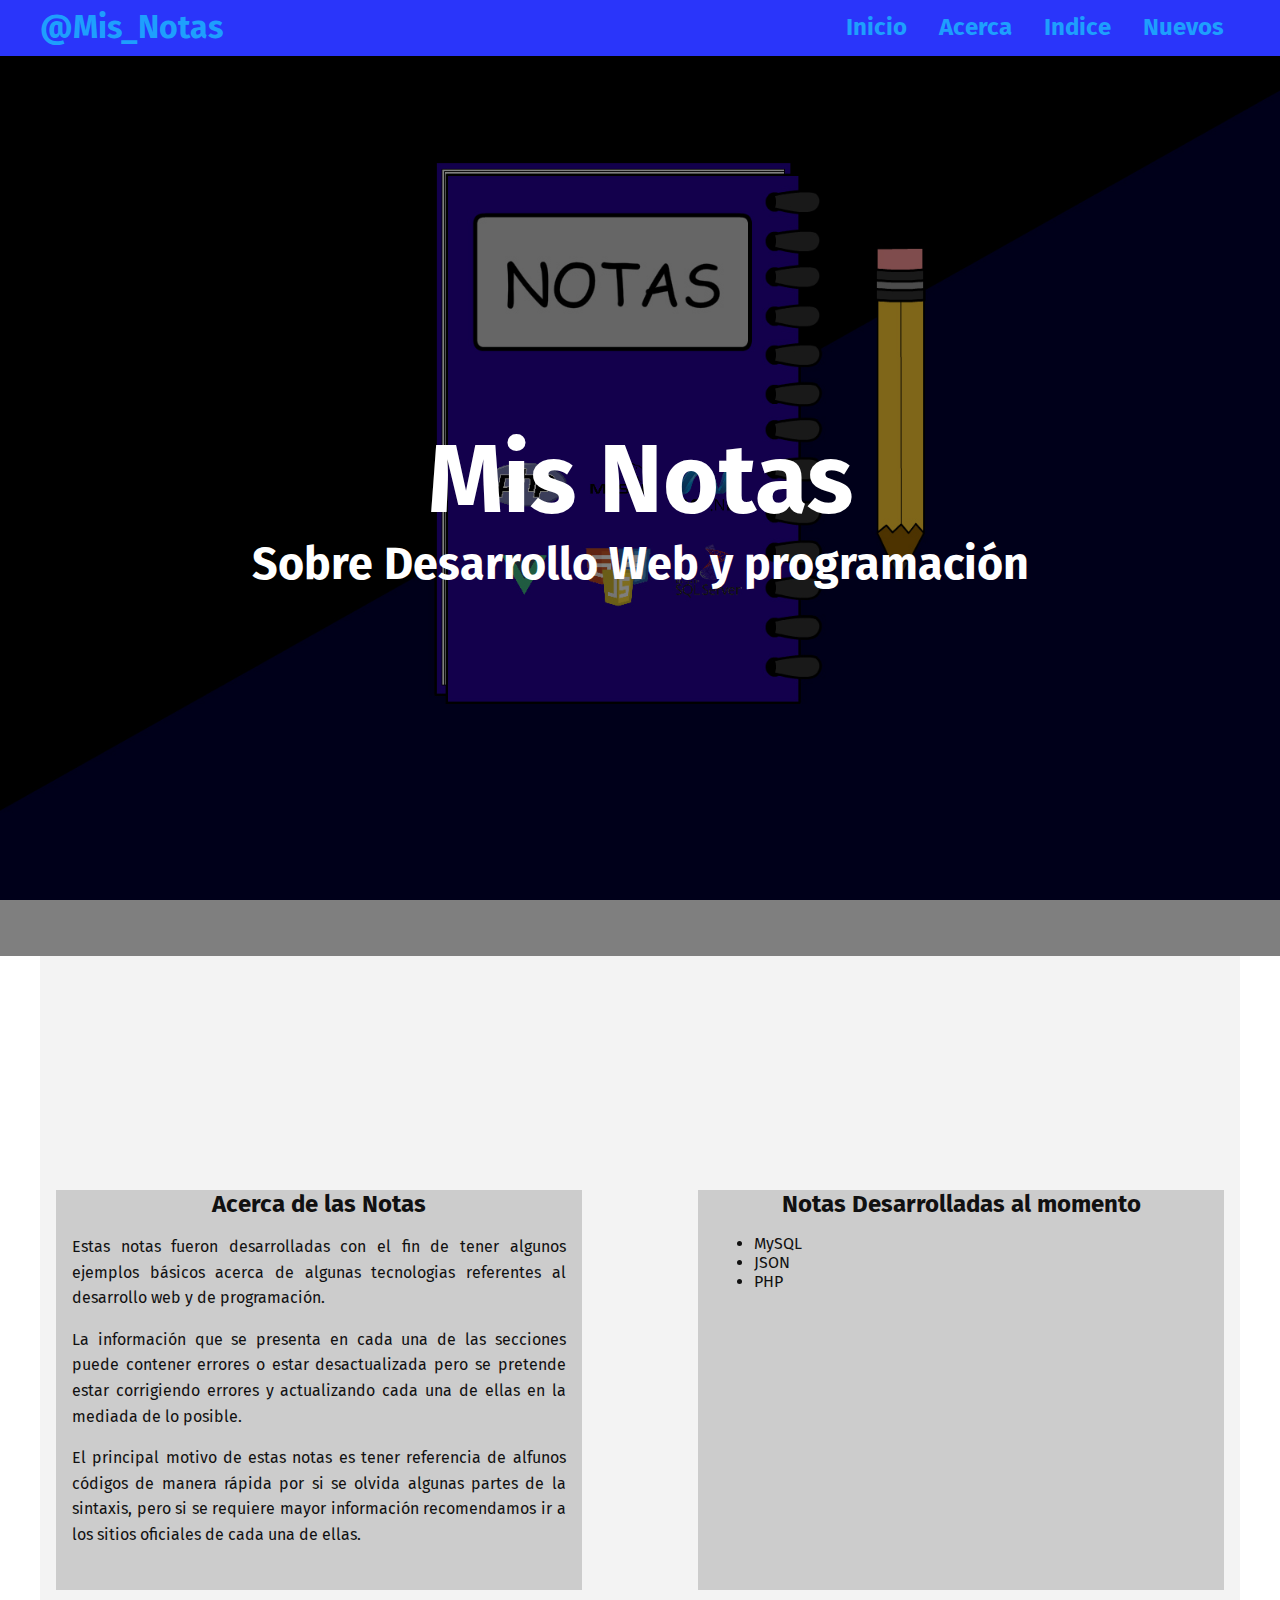
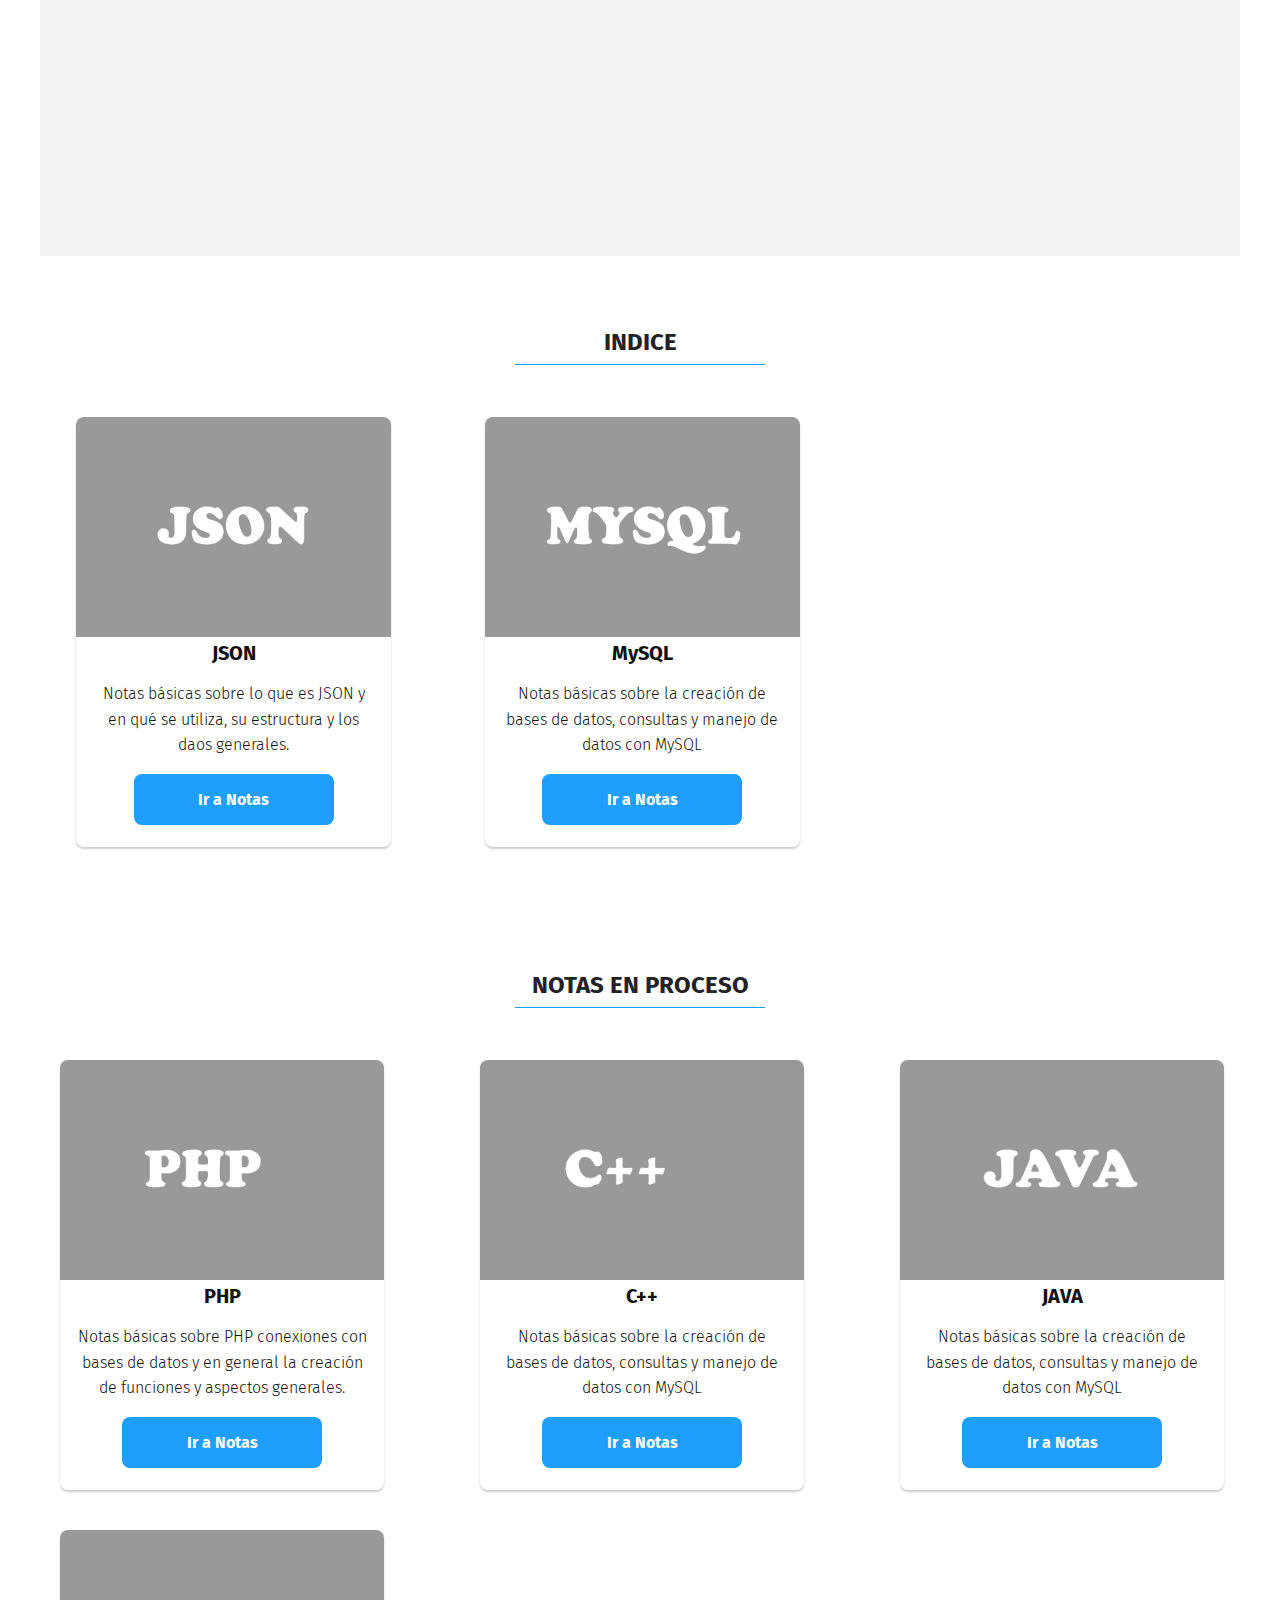
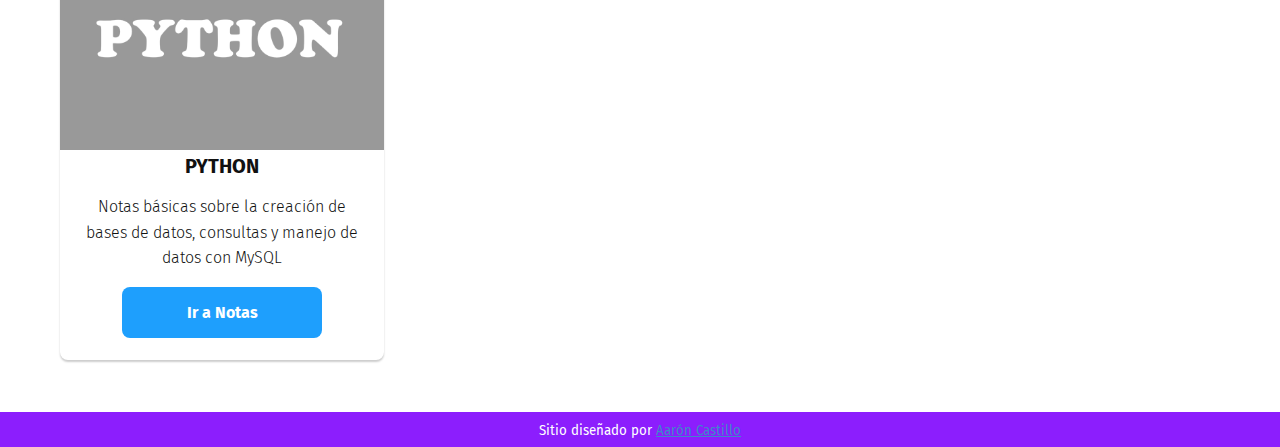
<file: indiceNotas/indice.html>
<!DOCTYPE html>
<html lang="en">
<head>
    <meta charset="UTF-8">
    <meta http-equiv="X-UA-Compatible" content="IE=edge">
    <meta name="viewport" content="width=device-width, initial-scale=1.0">
    <title>Notas de Estudio</title>
    <link rel="stylesheet" href="styleIndice.css">
    <link rel="preconnect" href="https://fonts.googleapis.com">
    <link rel="preconnect" href="https://fonts.gstatic.com" crossorigin>
    <link href="https://fonts.googleapis.com/css2?family=Fira+Sans:ital,wght@0,400;0,700;1,400&display=swap" rel="stylesheet">
</head>
<body>
    <header class="header">
        <section class="container">
            <div class="logo">
              <a href="#inicio">@Mis_Notas</a>
            </div>
            <button class="menu-btn">
              <svg xmlns="http://www.w3.org/2000/svg" width="24" height="24" viewBox="0 0 24 24">
                <path d="M4 6H20V8H4zM4 11H20V13H4zM4 16H20V18H4z" />
              </svg>
              <svg class="none" xmlns="http://www.w3.org/2000/svg" width="24" height="24" viewBox="0 0 24 24">
                <path
                  d="M16.192 6.344L11.949 10.586 7.707 6.344 6.293 7.758 10.535 12 6.293 16.242 7.707 17.656 11.949 13.414 16.192 17.656 17.606 16.242 13.364 12 17.606 7.758z" />
              </svg>
            </button>
            <nav class="menu">
              <a href="#inicio">Inicio</a>
              <a href="#acerca">Acerca</a>
              <a href="#indice">Indice</a>
              <a href="#en_proceso">Nuevos</a>
            </nav>
        </section>
    </header>
    <section id="inicio" class="home">
        <article class="hero-image" style="--hero-image: url('../assets/proyecto_notas_hero.jpg');
            --hero-attachment: fixed;">
            <aside class="hero-image-opacity" style="--hero-opacity-color: var(--black-alpha-color);">
                <div class="hero-image-content">
                    <h2 class="hero-image-title" style="--hero-text-color: var(--white-color);">
                        Mis Notas
                    </h2>
                    <h4 class="hero-image-sub-title" style="--hero-text-color: var(--white-color);">
                        Sobre Desarrollo Web y programación
                    </h4>
                </div>
            </aside>
        </article>
    </section>
    <section id="acerca" class="about section container full-lg-screen">
        <article class="text-justify article-height">
            <aside class="text-center">
                <h2 class="">Acerca de las Notas</h2>
            </aside>
            <p>
                Estas notas fueron desarrolladas con el fin de tener algunos ejemplos
                básicos acerca de algunas tecnologias referentes al desarrollo web y de programación.
            </p>
            <p>
                La información que se presenta en cada una de las secciones puede contener errores o estar desactualizada
                pero se pretende estar corrigiendo errores y actualizando cada una de ellas en la mediada de lo posible.
            </p>
            <p>
                El principal motivo de estas notas es tener referencia de alfunos códigos de manera rápida por si
                se olvida algunas partes de la sintaxis, pero si se requiere mayor información recomendamos ir a los sitios oficiales
                de cada una de ellas.
            </p>
        </article>
        <article class="article-height">
            <aside class="text-center">
                <h2 class="">Notas Desarrolladas al momento</h2>
            </aside>
            <ul>
                <li>MySQL</li>
                <li>JSON</li>
                <li>PHP</li>
            </ul>
        </article>
    </section>
    <section id="indice" class="index section container">
        <h2 class="section-title">INDICE</h2>
        <div class="container">
            <div class="herramienta-card">
                <img src="../assets/nota_cards/card_json.jpg">
                <h3 class="title-class">JSON</h3>
                <p>Notas básicas sobre lo que es JSON y en qué se utiliza, su estructura y los daos generales.</p>
                <a href="curso_json/curso_json.html" class="btn-card">Ir a Notas</a>
            </div>
            <div class="herramienta-card">
                <img src="../assets/nota_cards/card_mysql.jpg">
                <h3 class="title-class">MySQL</h3>
                <p>Notas básicas sobre la creación de bases de datos, consultas y manejo de datos con MySQL</p>
                <a href="curso_mysql/curso_mysql.html" class="btn-card">Ir a Notas</a>
            </div>
        </div>
    </section>
    <section id="en_proceso" class="in-progress section">
        <h2 class="section-title">NOTAS EN PROCESO</h2>
        <div class="container">
            <div class="herramienta-card">
                <img src="../assets/nota_cards/card_php.jpg">
                <h3 class="title-class">PHP</h3>
                <p>Notas básicas sobre PHP conexiones con bases de datos y en general la creación de funciones y aspectos generales.</p>
                <a href="mysql/mysql.html" class="btn-card">Ir a Notas</a>
            </div>
            <div class="herramienta-card">
                <img src="../assets/nota_cards/card_c++.jpg">
                <h3 class="title-class">C++</h3>
                <p>Notas básicas sobre la creación de bases de datos, consultas y manejo de datos con MySQL</p>
                <a href="mysql/mysql.html" class="btn-card">Ir a Notas</a>
            </div>
            <div class="herramienta-card">
                <img src="../assets/nota_cards/card_java.jpg">
                <h3 class="title-class">JAVA</h3>
                <p>Notas básicas sobre la creación de bases de datos, consultas y manejo de datos con MySQL</p>
                <a href="mysql/mysql.html" class="btn-card">Ir a Notas</a>
            </div>
            <div class="herramienta-card">
                <img src="../assets/nota_cards/card_python.jpg">
                <h3 class="title-class">PYTHON</h3>
                <p>Notas básicas sobre la creación de bases de datos, consultas y manejo de datos con MySQL</p>
                <a href="mysql/mysql.html" class="btn-card">Ir a Notas</a>
            </div>
        </div>
    </section>
    <footer class="footer">
        <small>Sitio diseñado por <a href="../index.html" rel="noopener">Aarón Castillo</a></small>
    </footer>
<script src="scriptIndice.js"></script>
</body>
</html>
</file>
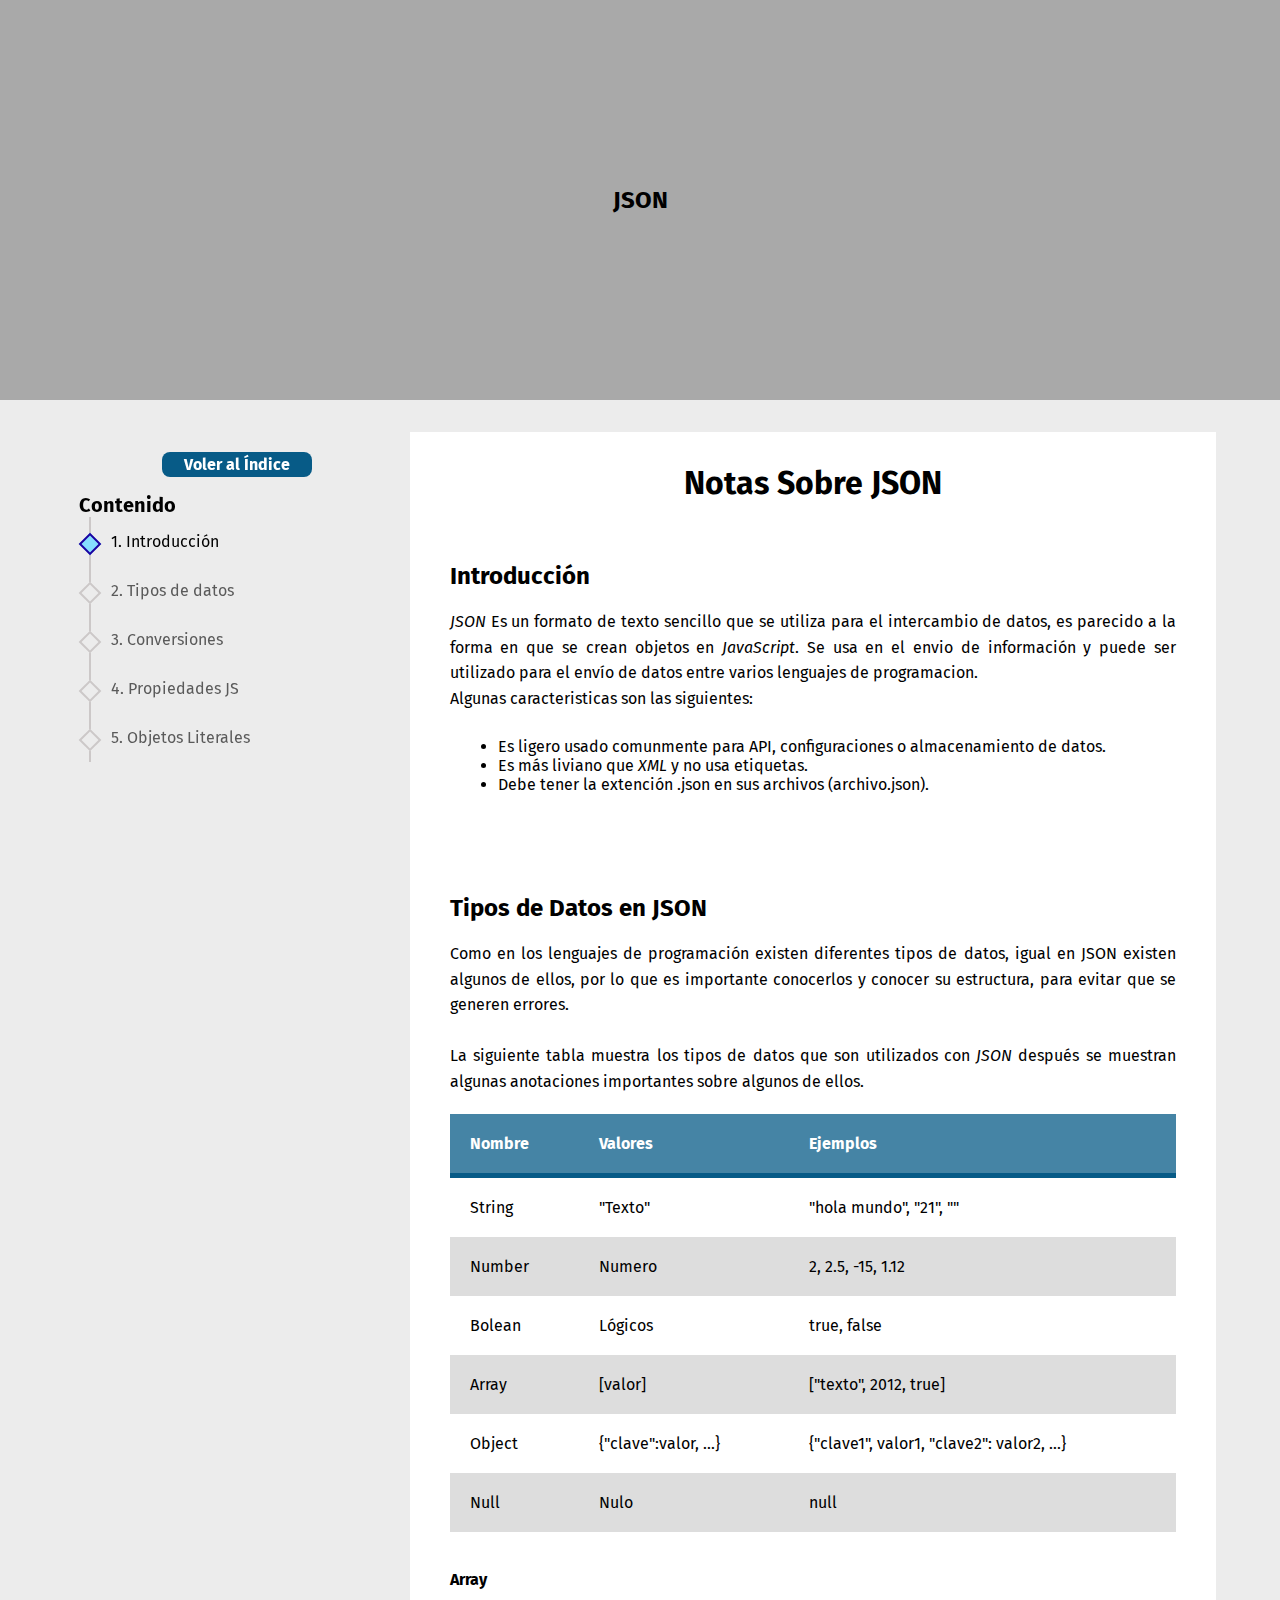
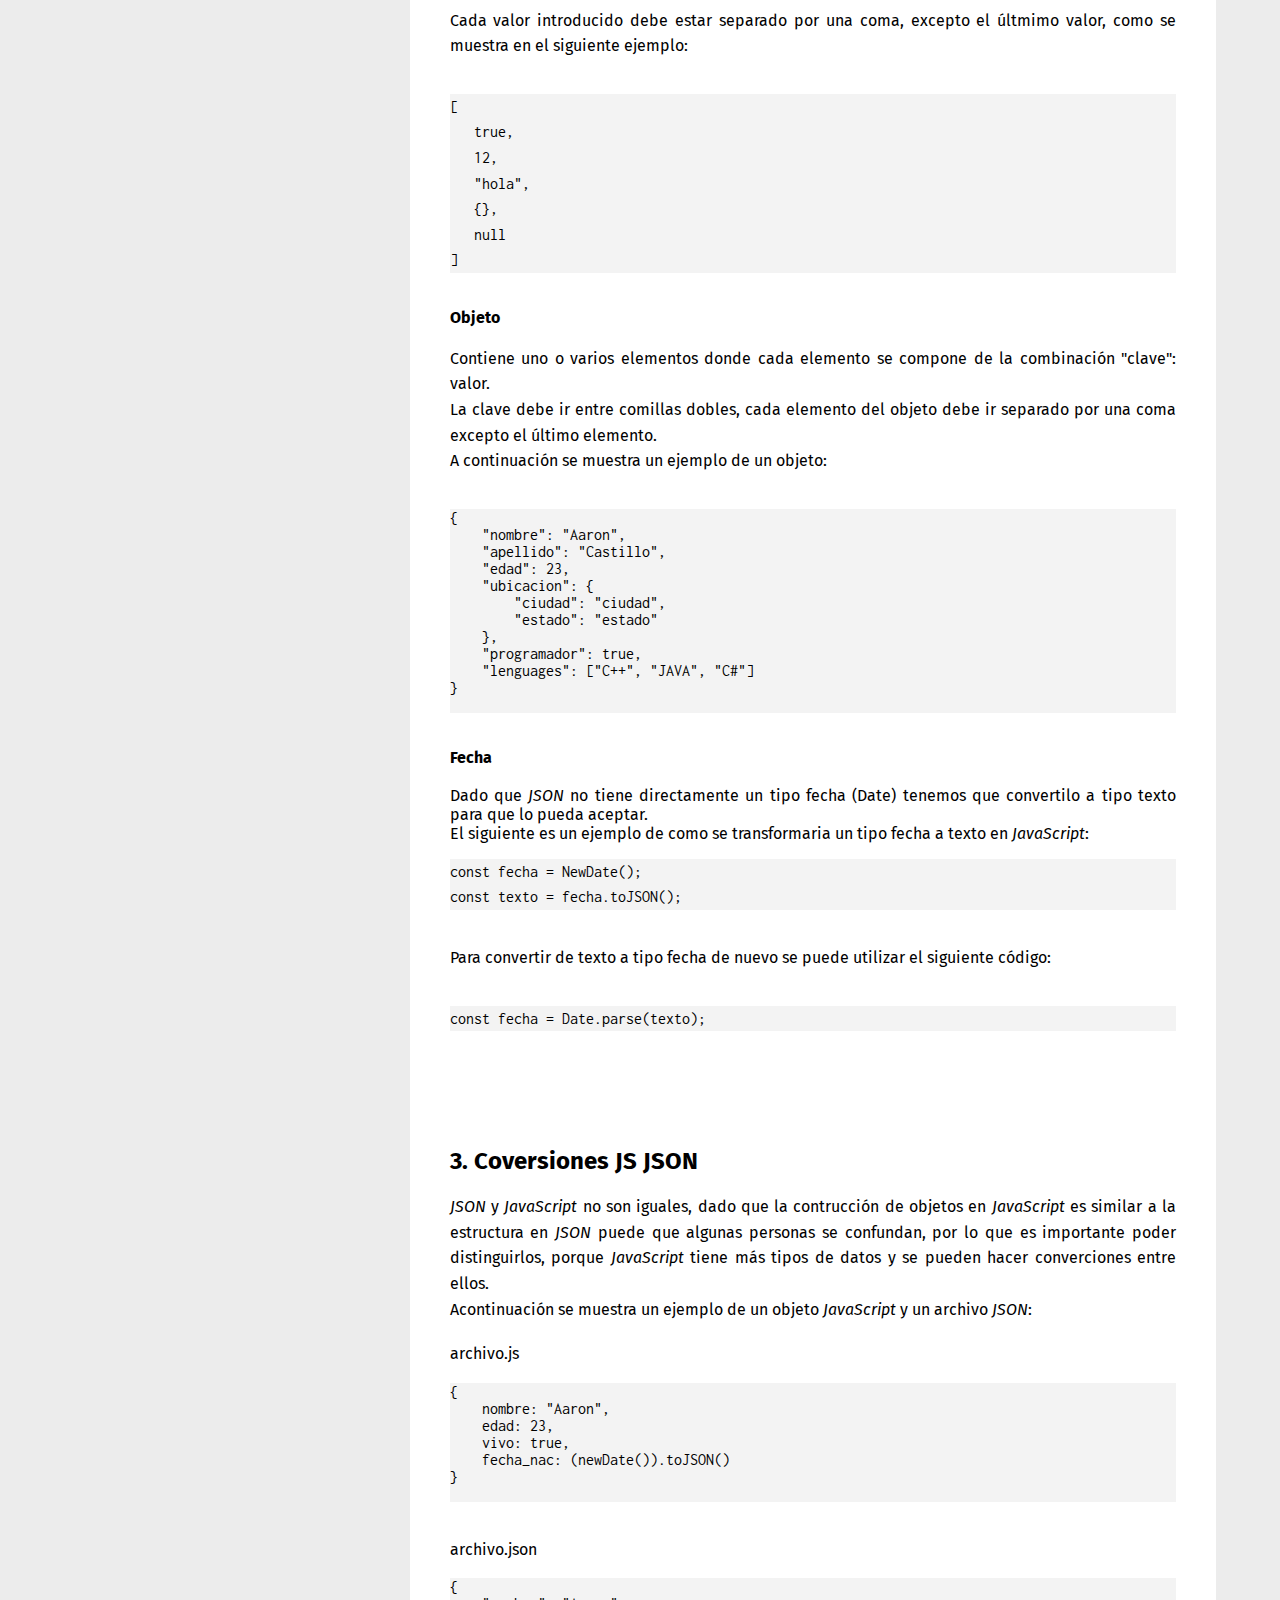
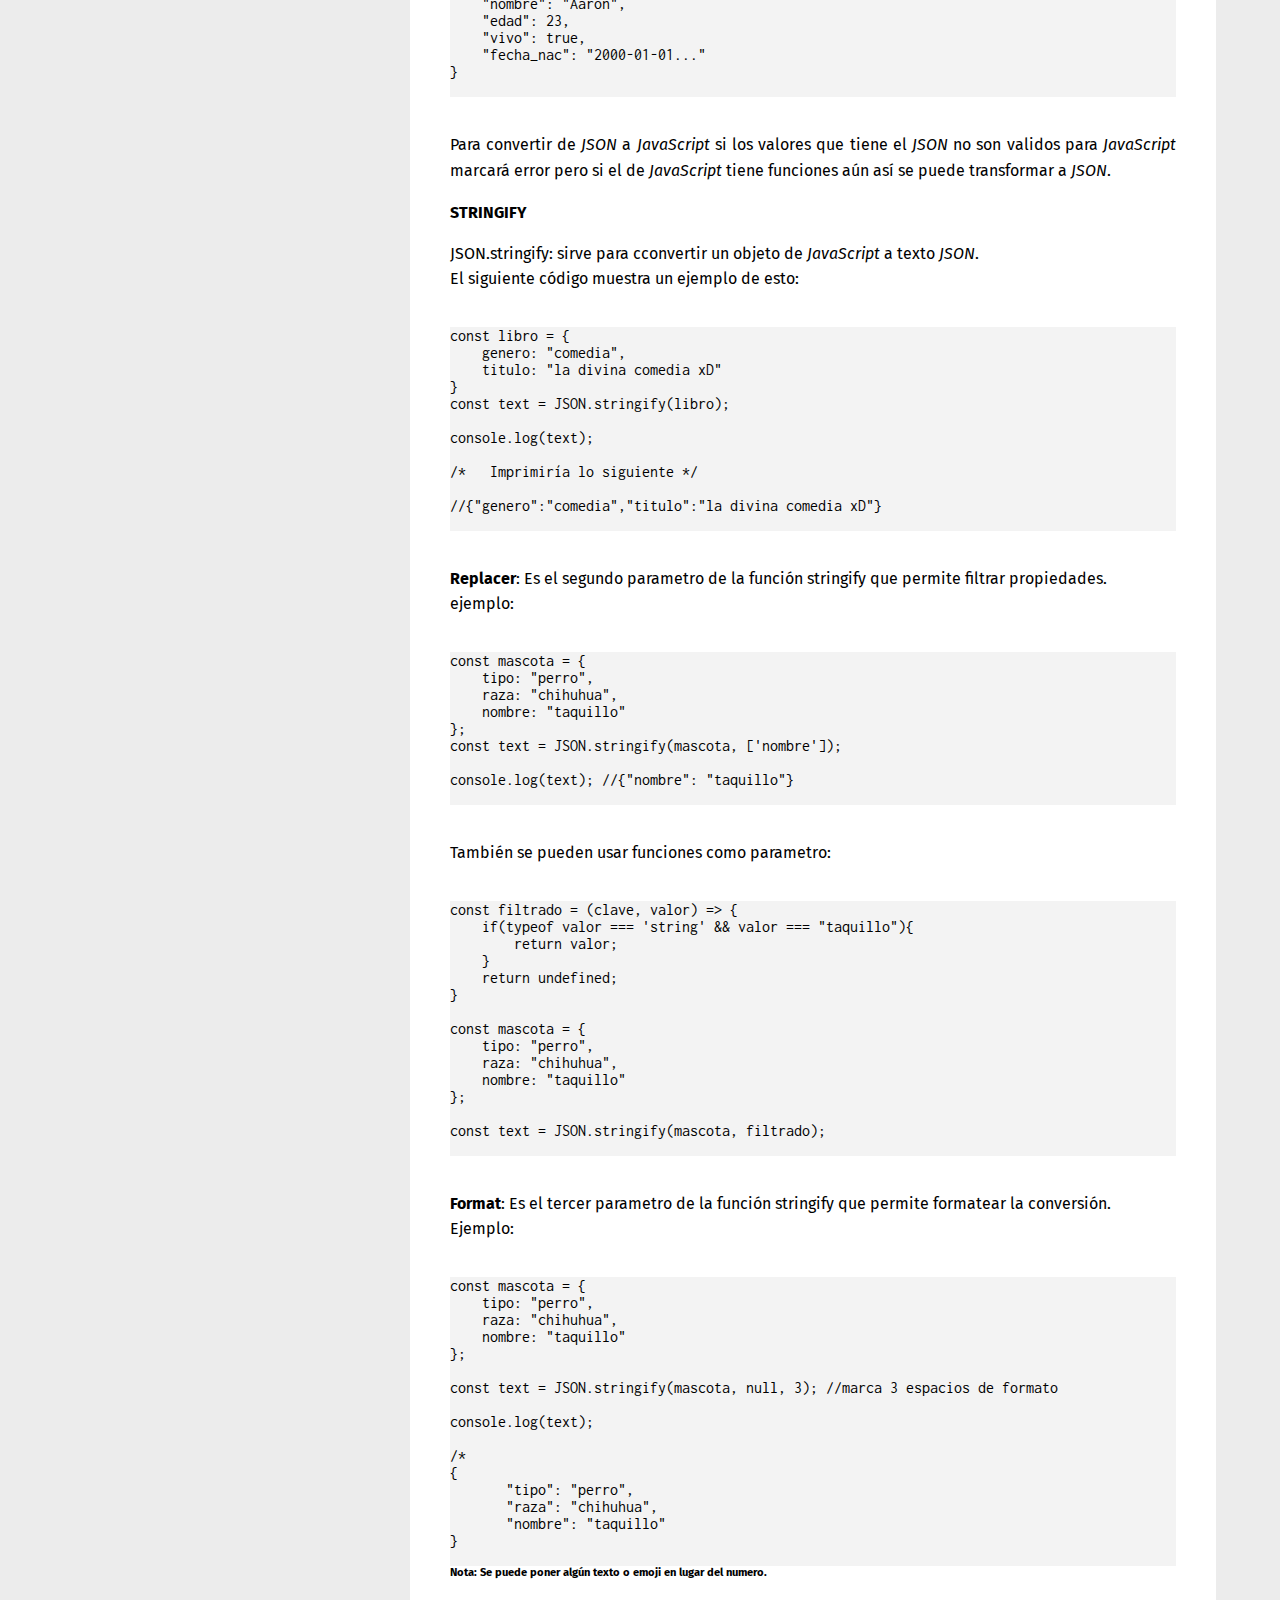
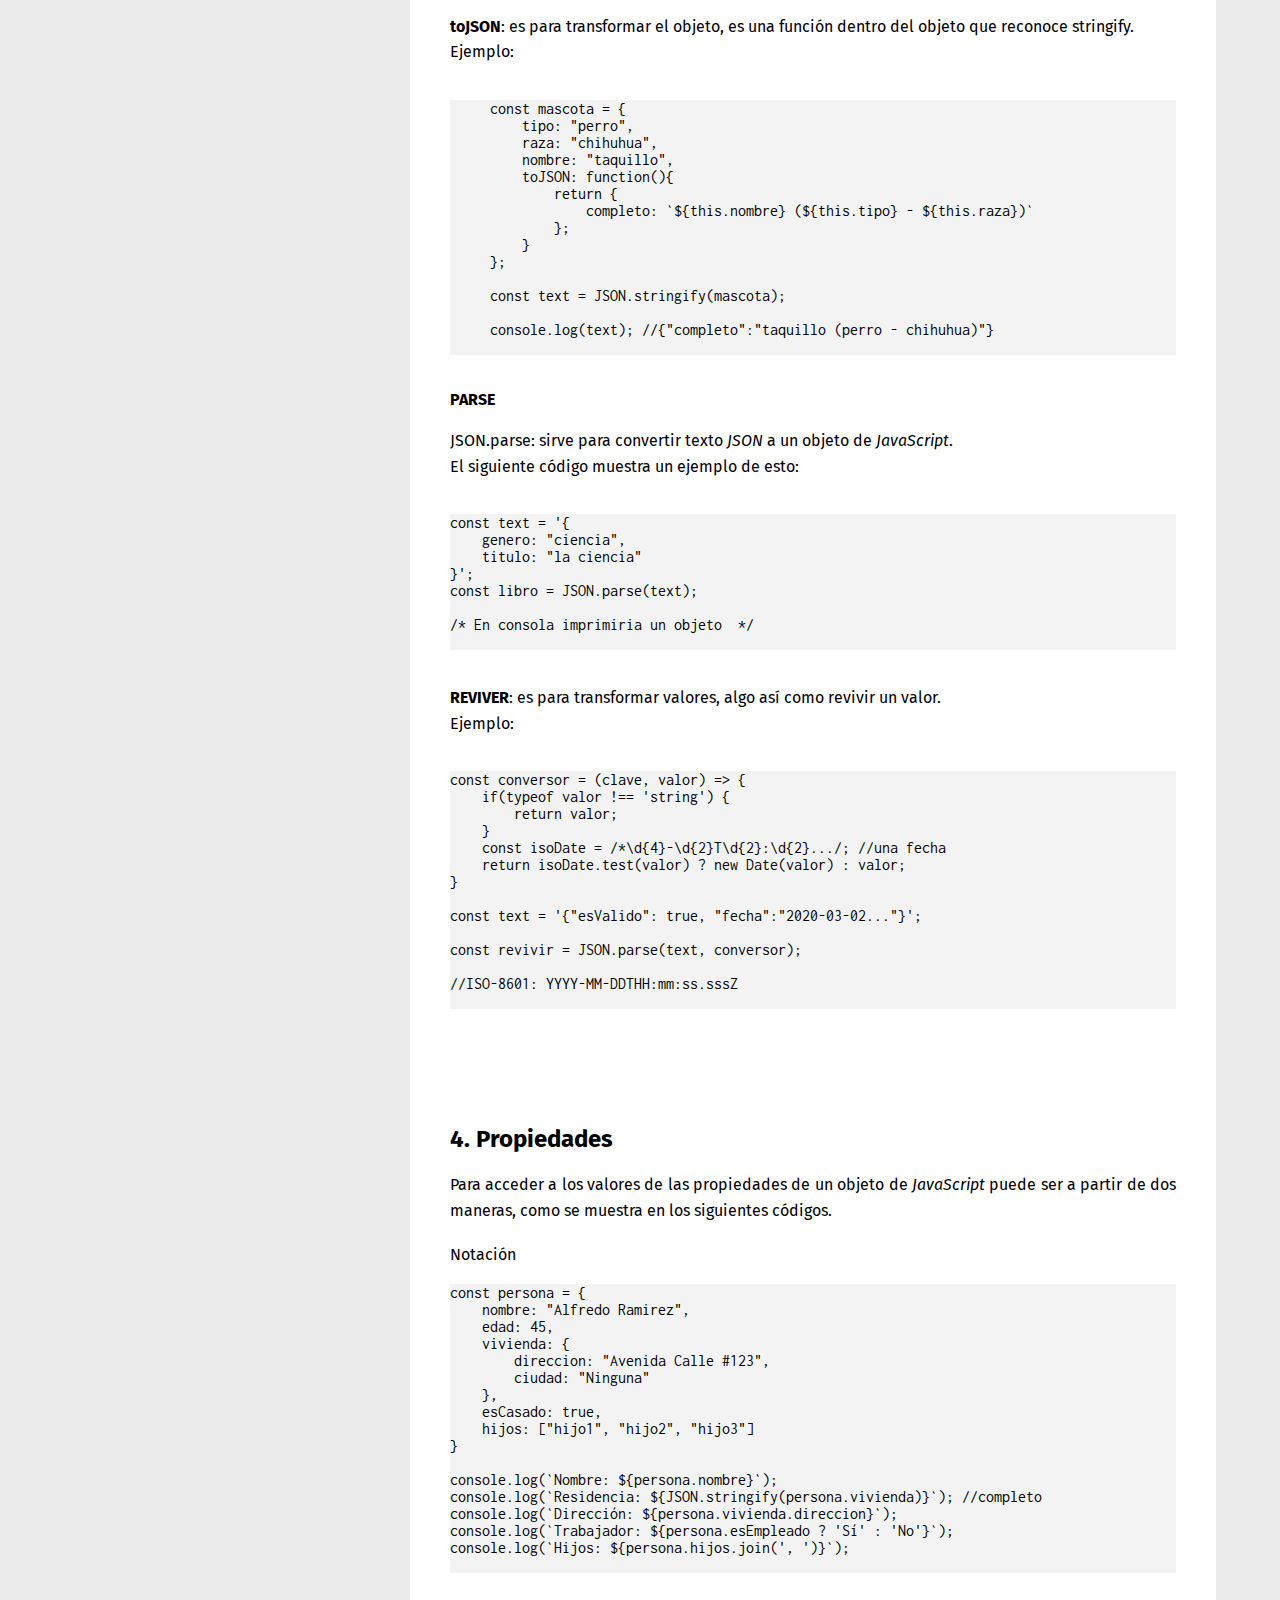
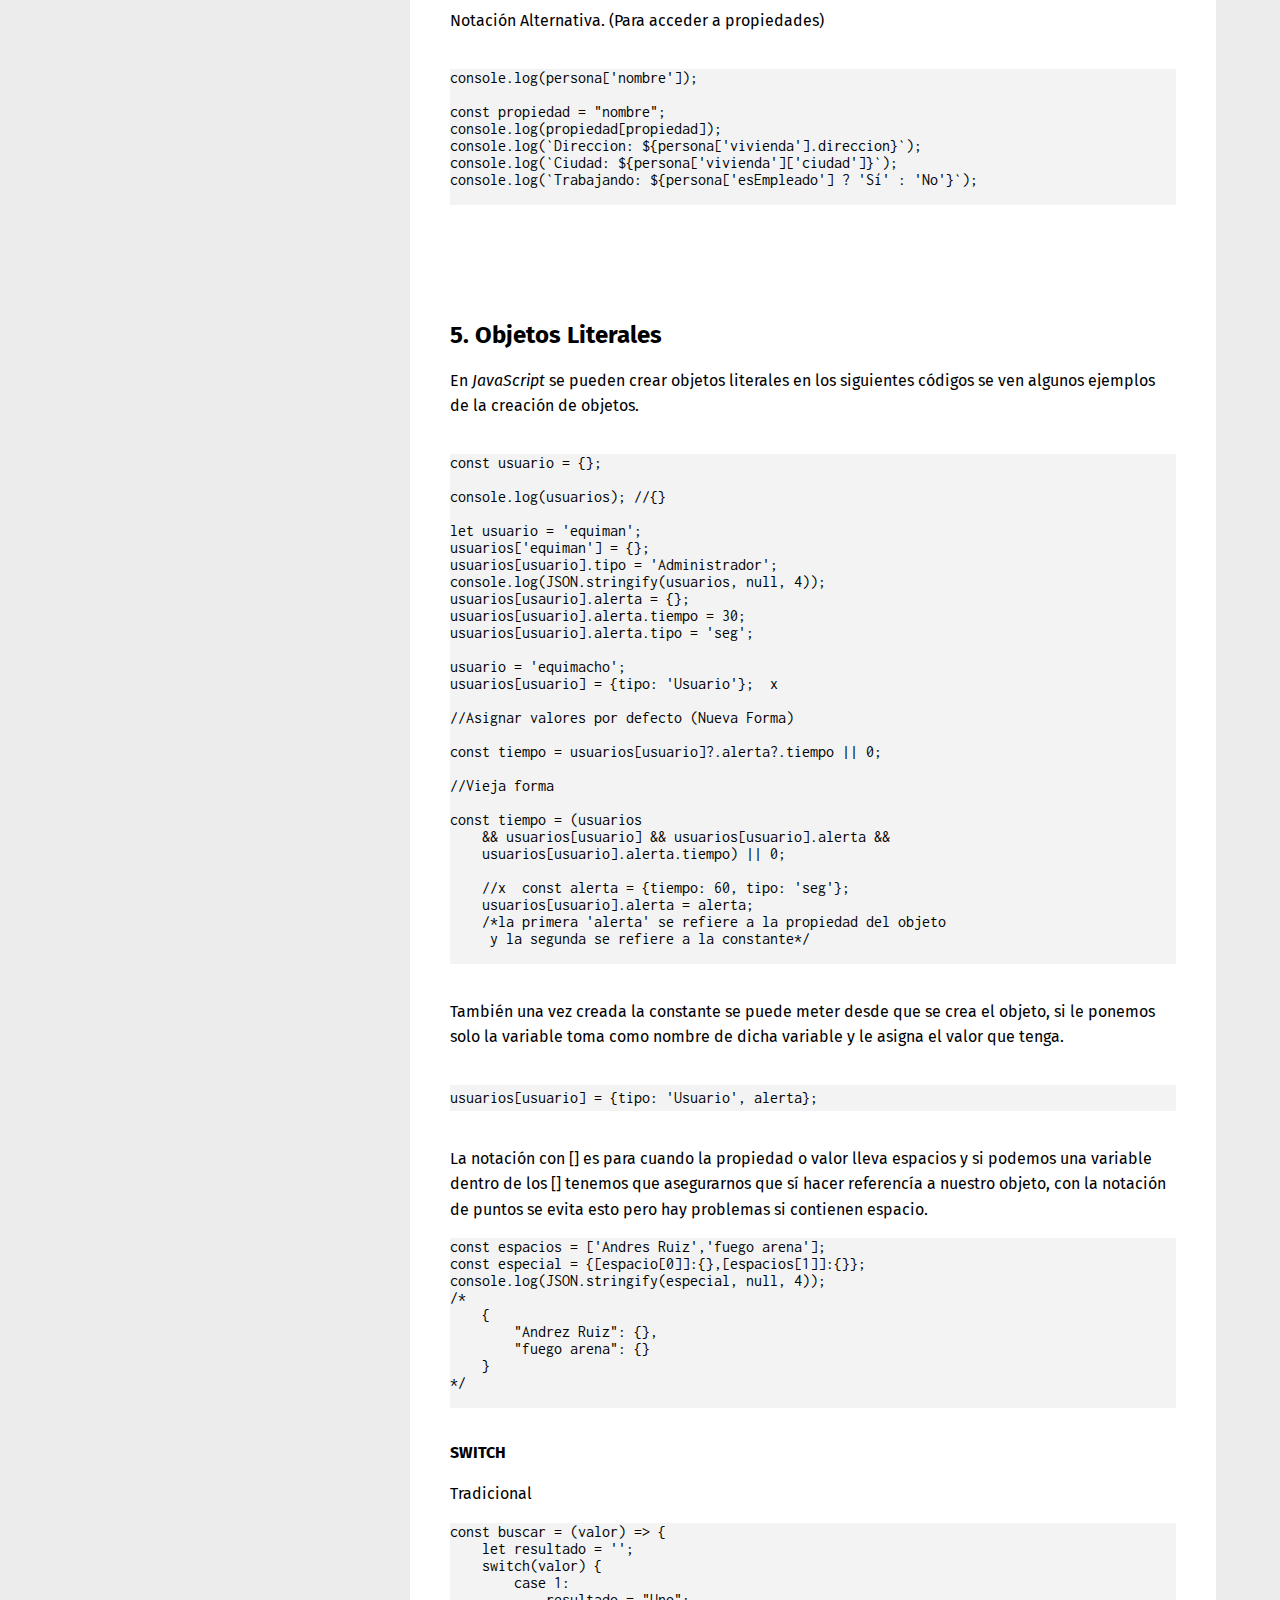
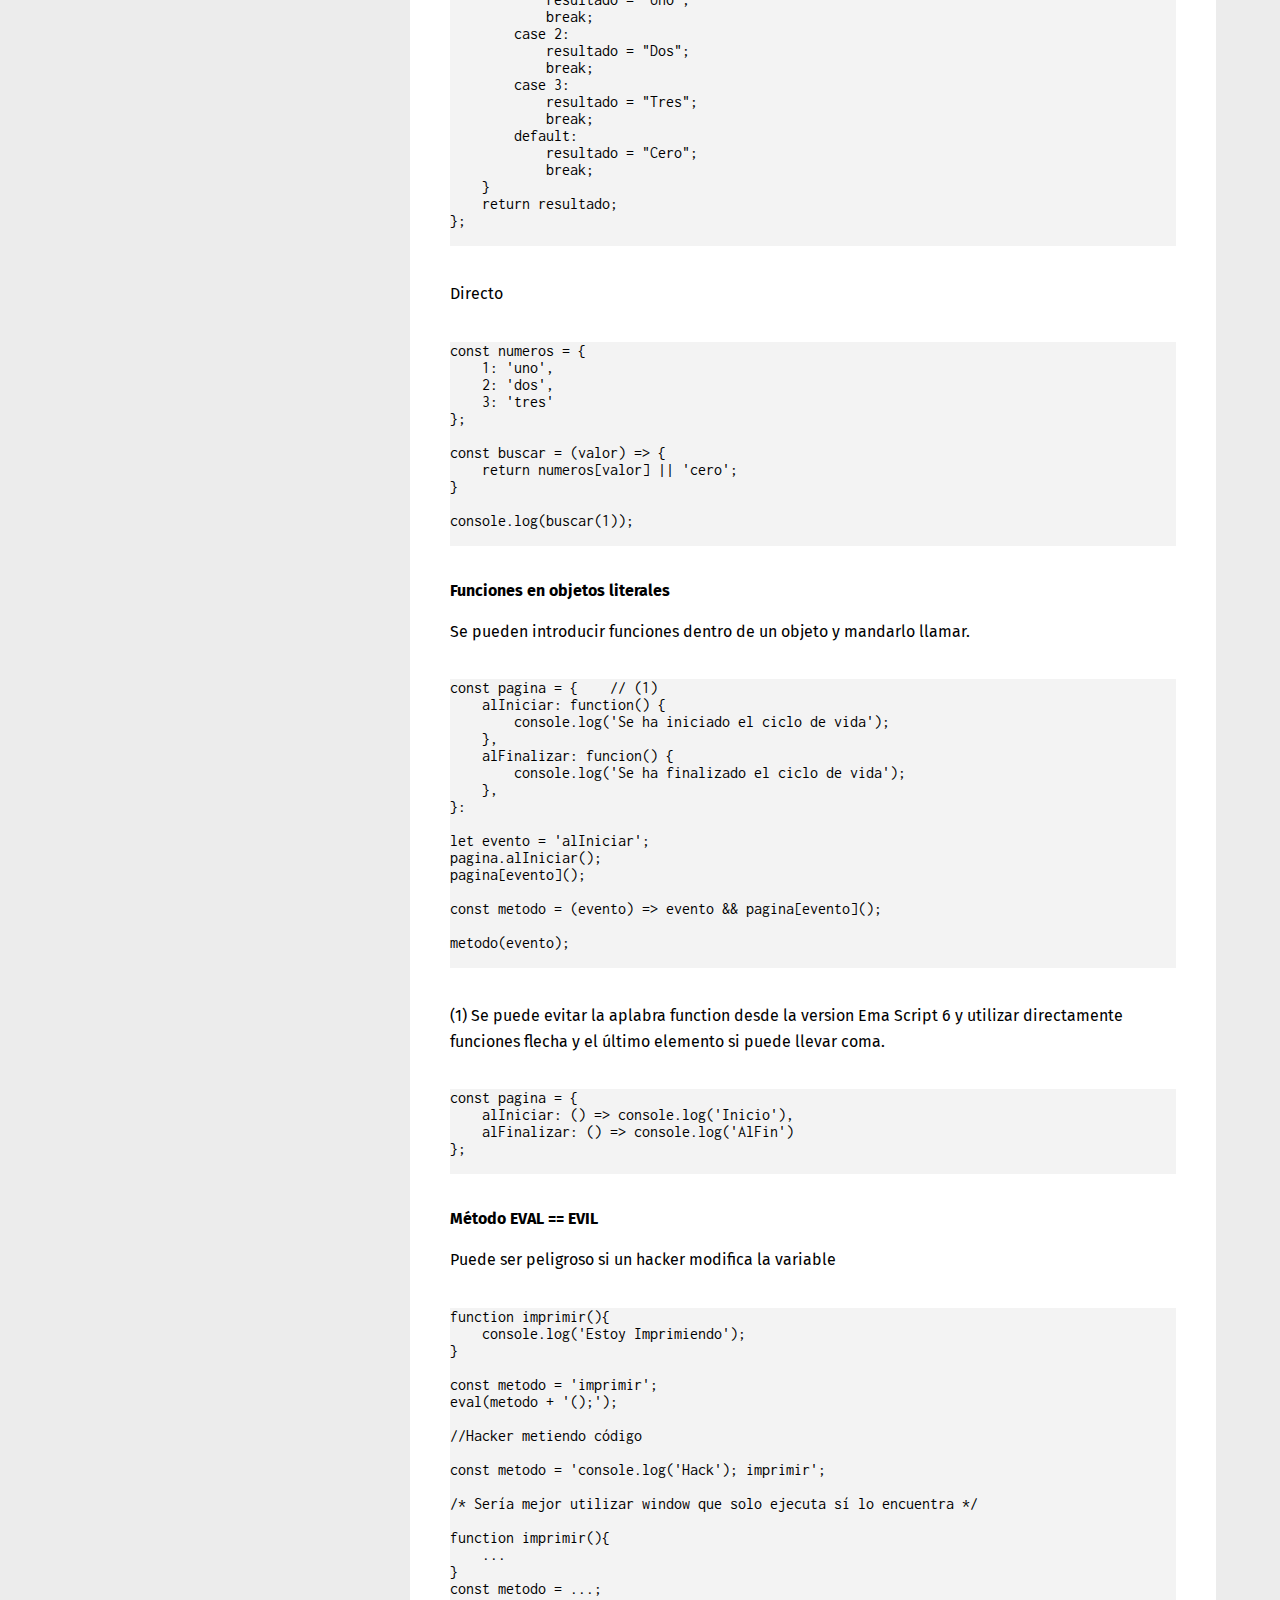
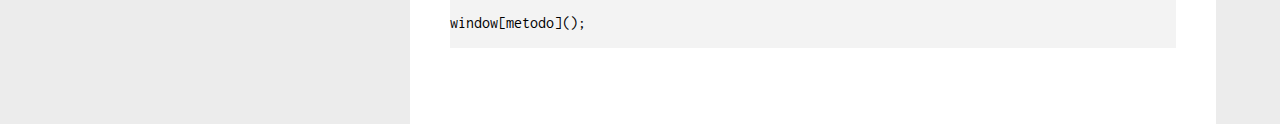
<file: indiceNotas/curso_json/curso_json.html>
<!DOCTYPE html>
<html lang="en">
<head>
    <meta charset="UTF-8">
    <meta http-equiv="X-UA-Compatible" content="IE=edge">
    <meta name="viewport" content="width=device-width, initial-scale=1.0">
    <title>Document</title>
    <link rel="stylesheet" href="style_curso_json.css">
    <link rel="preconnect" href="https://fonts.googleapis.com">
    <link rel="preconnect" href="https://fonts.gstatic.com" crossorigin>
    <link href="https://fonts.googleapis.com/css2?family=Fira+Sans:ital,wght@0,400;0,700;1,400&display=swap" rel="stylesheet">
	<link rel="preconnect" href="https://fonts.googleapis.com">
	<link rel="preconnect" href="https://fonts.gstatic.com" crossorigin>
	<link href="https://fonts.googleapis.com/css2?family=Inconsolata&display=swap" rel="stylesheet">
</head>
<body>
    <div class="hero-image">
        <h2>JSON</h2>
    </div>
    <div class="contenedor">
		<aside>
			<div class="contenedor-temario" id="temario">
                <div class="volver-indice">
                    <a href="../indice.html" class="btn-card">Voler al Índice</a>
                </div>
				<h3 class="">Contenido</h3>
				<ul class="lista">
					<li class="activo"><a href="#1">1. Introducción</a></li>
					<li><a href="#2">2. Tipos de datos</a></li>
					<li><a href="#3">3. Conversiones</a></li>
					<li><a href="#4">4. Propiedades JS</a></li>
                    <li><a href="#5">5. Objetos Literales</a></li>
				</ul>
			</div>
		</aside>
		<main class="contenido">
            <div>
                <h1 class="text-center">Notas Sobre JSON</h1>
            </div>
			<div class="card text-justify" id="1">
				<h2>Introducción</h2>
				<br>
				<p><i>JSON</i> Es un formato de texto sencillo que se utiliza para el intercambio de datos, es parecido
                    a la forma en que se crean objetos en <i>JavaScript</i>. Se usa en el envio de información y puede 
                    ser utilizado para el envío de datos entre varios lenguajes de programacion.<br>
                    Algunas caracteristicas son las siguientes:<br>
                    <br>
                    <div class="lista-container">
                        <ul>
                            <li>Es ligero usado comunmente para API, configuraciones o almacenamiento de datos.</li>
                            <li>Es más liviano que <i>XML</i> y no usa etiquetas.</li>
                            <li>Debe tener la extención .json en sus archivos (archivo.json).</li>
                        </ul>
                    </div>
				</p>
			</div>
			<div class="card text-justify" id="2">
				<h2>Tipos de Datos en JSON</h2>
				<br>
                <p>
                    Como en los lenguajes de programación existen diferentes tipos de datos, igual en JSON existen 
                    algunos de ellos, por lo que es importante conocerlos y conocer su estructura, para evitar que se generen errores.<br>
                        <br>
                    La siguiente tabla muestra los tipos de datos que son utilizados con <i>JSON</i> después se muestran algunas anotaciones
                    importantes sobre algunos de ellos.
                </p>
                    <br>
                <div class="table-container">
                    <table>
                        <thead>
                            <tr>
                                <th>Nombre</th>
                                <th>Valores</th>
                                <th>Ejemplos</th>
                            </tr>
                        </thead>
                        <tbody>
                            <tr>
                                <td>String</td>
                                <td>"Texto"</td>
                                <td>"hola mundo", "21", ""</td>
                            </tr>
                            <tr>
                                <td>Number</td>
                                <td>Numero</td>
                                <td>2, 2.5, -15, 1.12</td>
                            </tr>
                            <tr>
                                <td>Bolean</td>
                                <td>Lógicos</td>
                                <td>true, false</td>
                            </tr>
                            <tr>
                                <td>Array</td>
                                <td>[valor]</td>
                                <td>["texto", 2012, true]</td>
                            </tr>
                            <tr>
                                <td>Object</td>
                                <td>{"clave":valor, ...}</td>
                                <td>{"clave1", valor1, "clave2": valor2, ...}</td>
                            </tr>
                            <tr>
                                <td>Null</td>
                                <td>Nulo</td>
                                <td>null</td>
                            </tr>
                        </tbody>
                    </table>
                </div>
                    <br>
                    <br>
                <h4>Array</h4>
                    <br>
                <p>Cada valor introducido debe estar separado por una coma, excepto el últmimo valor, como se muestra en el siguiente ejemplo:</p>
                    <br>
                    <p class="console-font">
                        [ <br>
                            &nbsp;&nbsp;&nbsp;true, <br>
                            &nbsp;&nbsp;&nbsp;12, <br>
                            &nbsp;&nbsp;&nbsp;"hola", <br>
                            &nbsp;&nbsp;&nbsp;{}, <br>
                            &nbsp;&nbsp;&nbsp;null <br> 
                        ]
                    </p>
                    <br>
                <h4>Objeto</h4>
                    <br>
                <p>Contiene uno o varios elementos donde cada elemento se compone de la combinación "clave": valor.<br>
                   La clave debe ir entre comillas dobles, cada elemento del objeto debe ir separado por una coma excepto el último elemento.<br>
                   A continuación se muestra un ejemplo de un objeto:</p>
                   <br>
                   <pre class="console-font">
{
    "nombre": "Aaron",
    "apellido": "Castillo",
    "edad": 23,
    "ubicacion": {
        "ciudad": "ciudad",
        "estado": "estado"
    },
    "programador": true,
    "lenguages": ["C++", "JAVA", "C#"]
}
                   </pre>
                   <br>
                <h4>Fecha</h4>
                    <br>
                Dado que <i>JSON</i> no tiene directamente un tipo fecha (Date) tenemos que convertilo a tipo texto para que lo pueda aceptar.<br>
                El siguiente es un ejemplo de como se transformaria un tipo fecha a texto en <i>JavaScript</i>:
                    <br>
                <p class="console-font">
                    const fecha = NewDate();<br>
                    const texto = fecha.toJSON();
                </p>
                    <br>
                <p>Para convertir de texto a tipo fecha de nuevo se puede utilizar el siguiente código:</p>
                    <br>
                <p class="console-font">
                    const fecha = Date.parse(texto);
                </p>
			</div>
			<div class="card text-justify" id="3">
				<h2>3. Coversiones JS JSON</h2>
                <br>
				<p><i>JSON</i> y <i>JavaScript</i> no son iguales, dado que la contrucción de objetos en <i>JavaScript</i> es similar a la estructura en <i>JSON</i>
                   puede que algunas personas se confundan, por  lo que es importante poder distinguirlos, porque <i>JavaScript</i> tiene más tipos de datos 
                   y se pueden hacer converciones entre ellos.<br>
                Acontinuación se muestra un ejemplo de un objeto <i>JavaScript</i> y  un archivo <i>JSON</i>:</p>
                    <br>
                <p>archivo.js</p>
                <pre class="console-font">
{
    nombre: "Aaron",
    edad: 23,
    vivo: true,
    fecha_nac: (newDate()).toJSON()
}
                </pre>
                    <br>
                <p>archivo.json</p>
                <pre class="console-font">
{
    "nombre": "Aaron",
    "edad": 23,
    "vivo": true,
    "fecha_nac": "2000-01-01..."
}
                </pre>
                    <br>
                <p>Para convertir de <i>JSON</i> a <i>JavaScript</i> si los valores que tiene el <i>JSON</i>
                   no son validos para <i>JavaScript</i> marcará error pero si el de <i>JavaScript</i> tiene funciones
                   aún así se puede transformar a <i>JSON</i>.</p>
                    <br>
                <h4>STRINGIFY</h4>
                    <br>
                <p>JSON.stringify: sirve para cconvertir un objeto de <i>JavaScript</i> a texto <i>JSON</i>.<br>
                   El siguiente código muestra un ejemplo de esto:</p>
                    <br>
                <pre class="console-font">
const libro = {
    genero: "comedia",
    titulo: "la divina comedia xD"
}
const text = JSON.stringify(libro);

console.log(text);

/*   Imprimiría lo siguiente */

//{"genero":"comedia","titulo":"la divina comedia xD"}
                </pre>
                    <br>
                <p><strong>Replacer</strong>: Es el segundo parametro de la función stringify que permite filtrar propiedades.<br>
                   ejemplo:</p>
                    <br>
                <pre class="console-font">
const mascota = {
    tipo: "perro",
    raza: "chihuhua",
    nombre: "taquillo"
};
const text = JSON.stringify(mascota, ['nombre']);

console.log(text); //{"nombre": "taquillo"}
                </pre>
                    <br>
                <p>También se pueden usar funciones como parametro:</p>
                    <br>
                <pre class="console-font">
const filtrado = (clave, valor) => {
    if(typeof valor === 'string' && valor === "taquillo"){
        return valor;
    }
    return undefined;
}

const mascota = {
    tipo: "perro",
    raza: "chihuhua",
    nombre: "taquillo"
};

const text = JSON.stringify(mascota, filtrado);
                </pre>
                    <br>
                <p><strong>Format</strong>: Es el tercer parametro de la función stringify que permite formatear la conversión.<br>
                   Ejemplo:</p>
                    <br>
                <pre class="console-font-with-note">
const mascota = {
    tipo: "perro",
    raza: "chihuhua",
    nombre: "taquillo"
};

const text = JSON.stringify(mascota, null, 3); //marca 3 espacios de formato

console.log(text);

/*
{
       "tipo": "perro",
       "raza": "chihuhua",
       "nombre": "taquillo"
}
                </pre>
                <h6 class="p-bottom">Nota: Se puede poner algún texto o emoji en lugar del numero.</h6>
                    <br>
                    <p><strong>toJSON</strong>: es para transformar el objeto, es una función dentro del objeto que reconoce stringify.<br>
                        Ejemplo:</p>
                         <br>
                     <pre class="console-font">
     const mascota = {
         tipo: "perro",
         raza: "chihuhua",
         nombre: "taquillo",
         toJSON: function(){
             return {
                 completo: `${this.nombre} (${this.tipo} - ${this.raza})`
             };
         }
     };
     
     const text = JSON.stringify(mascota);
     
     console.log(text); //{"completo":"taquillo (perro - chihuhua)"}
                     </pre>
                         <br>
                <h4>PARSE</h4>
                     <br>
                <p>JSON.parse: sirve para convertir texto <i>JSON</i> a un objeto de <i>JavaScript</i>.<br>
                   El siguiente código muestra un ejemplo de esto:</p>
                    <br>
                <pre class="console-font">
const text = '{
    genero: "ciencia",
    titulo: "la ciencia"
}';
const libro = JSON.parse(text);

/* En consola imprimiria un objeto  */
                </pre>
                    <br>
                <p><strong>REVIVER</strong>: es para transformar valores, algo así como revivir un valor.<br>
                   Ejemplo:</p>
                    <br>
                <pre class="console-font">
const conversor = (clave, valor) => {
    if(typeof valor !== 'string') {
        return valor;
    }
    const isoDate = /*\d{4}-\d{2}T\d{2}:\d{2}.../; //una fecha
    return isoDate.test(valor) ? new Date(valor) : valor;
}

const text = '{"esValido": true, "fecha":"2020-03-02..."}';

const revivir = JSON.parse(text, conversor);

//ISO-8601: YYYY-MM-DDTHH:mm:ss.sssZ
                </pre>
			</div>
			<div class="card text-justify" id="4">
				<h2>4. Propiedades</h2>
                    <br>
				<p>Para acceder a los valores de las propiedades de un objeto de <i>JavaScript</i> puede ser 
                   a partir de dos maneras, como se muestra en los siguientes códigos.</p>
                    <br>
                <p>Notación</p>
                <pre class="console-font">
const persona = {
    nombre: "Alfredo Ramirez",
    edad: 45,
    vivienda: {
        direccion: "Avenida Calle #123",
        ciudad: "Ninguna"
    },
    esCasado: true,
    hijos: ["hijo1", "hijo2", "hijo3"]
}

console.log(`Nombre: ${persona.nombre}`);
console.log(`Residencia: ${JSON.stringify(persona.vivienda)}`); //completo
console.log(`Dirección: ${persona.vivienda.direccion}`);
console.log(`Trabajador: ${persona.esEmpleado ? 'Sí' : 'No'}`);
console.log(`Hijos: ${persona.hijos.join(', ')}`);
                </pre>
                    <br>
                <p>Notación Alternativa. (Para acceder a propiedades)</p>
                    <br>
                <pre class="console-font">
console.log(persona['nombre']);

const propiedad = "nombre";
console.log(propiedad[propiedad]);
console.log(`Direccion: ${persona['vivienda'].direccion}`);
console.log(`Ciudad: ${persona['vivienda']['ciudad']}`);
console.log(`Trabajando: ${persona['esEmpleado'] ? 'Sí' : 'No'}`);
                </pre>
			</div>
            <div class="card aling-justify" id="5">
				<h2>5. Objetos Literales</h2>
                    <br>
				<p>En <i>JavaScript</i> se pueden crear objetos literales
                   en los siguientes códigos se ven algunos ejemplos de la creación de objetos.</p>
                    <br>
                <pre class="console-font">
const usuario = {};

console.log(usuarios); //{}

let usuario = 'equiman';
usuarios['equiman'] = {};
usuarios[usuario].tipo = 'Administrador';
console.log(JSON.stringify(usuarios, null, 4));
usuarios[usaurio].alerta = {};
usuarios[usuario].alerta.tiempo = 30;
usuarios[usuario].alerta.tipo = 'seg';

usuario = 'equimacho';
usuarios[usuario] = {tipo: 'Usuario'};  x

//Asignar valores por defecto (Nueva Forma)

const tiempo = usuarios[usuario]?.alerta?.tiempo || 0;

//Vieja forma

const tiempo = (usuarios
    && usuarios[usuario] && usuarios[usuario].alerta &&
    usuarios[usuario].alerta.tiempo) || 0;

    //x  const alerta = {tiempo: 60, tipo: 'seg'};
    usuarios[usuario].alerta = alerta;  
    /*la primera 'alerta' se refiere a la propiedad del objeto
     y la segunda se refiere a la constante*/
                </pre>
                    <br>
                <p>También una vez creada la constante se puede meter desde que se crea
                   el objeto, si le ponemos solo la variable toma como nombre de dicha
                   variable y le asigna el valor que tenga.
                </p>
                    <br>
                <p class="console-font">
                    usuarios[usuario] = {tipo: 'Usuario', alerta};
                </p>
                    <br>
                <p>La notación con [] es para cuando la propiedad o valor
                   lleva espacios y si podemos una variable dentro de
                   los [] tenemos que asegurarnos que sí hacer referencía
                   a nuestro objeto, con la notación de puntos se evita esto
                   pero hay problemas si contienen espacio.
                </p>
                <pre class="console-font">
const espacios = ['Andres Ruiz','fuego arena'];
const especial = {[espacio[0]]:{},[espacios[1]]:{}};
console.log(JSON.stringify(especial, null, 4));
/*
    {
        "Andrez Ruiz": {},
        "fuego arena": {}
    }
*/
                </pre>
                    <br>
                <h4>SWITCH</h4>
                    <br>
                <p>Tradicional</p>
                <pre class="console-font">
const buscar = (valor) => {
    let resultado = '';
    switch(valor) {
        case 1:
            resultado = "Uno";
            break;
        case 2:
            resultado = "Dos";
            break;
        case 3:
            resultado = "Tres";
            break;
        default:
            resultado = "Cero";
            break;
    }
    return resultado;
};
                </pre>
                    <br>
                <p>Directo</p>
                    <br>
                <pre class="console-font">
const numeros = {
    1: 'uno',
    2: 'dos',
    3: 'tres'
};

const buscar = (valor) => {
    return numeros[valor] || 'cero';
}

console.log(buscar(1));
                </pre>
                    <br>
                <h4>Funciones en objetos literales</h4>
                    <br>
                <p>Se pueden introducir funciones dentro de un objeto y mandarlo llamar.</p>
                    <br>
                <pre class="console-font">
const pagina = {    // (1)
    alIniciar: function() {
        console.log('Se ha iniciado el ciclo de vida');
    },
    alFinalizar: funcion() {
        console.log('Se ha finalizado el ciclo de vida');
    },
}:

let evento = 'alIniciar';
pagina.alIniciar();
pagina[evento]();

const metodo = (evento) => evento && pagina[evento]();

metodo(evento);
                </pre>
                    <br>
                <p>(1) Se puede evitar la aplabra function desde la version
                   Ema Script 6 y utilizar directamente funciones flecha y el último
                   elemento si puede llevar coma.
                </p>
                    <br>
                <pre class="console-font">
const pagina = {
    alIniciar: () => console.log('Inicio'),
    alFinalizar: () => console.log('AlFin')
};
                </pre>
                    <br>
                <h4>Método EVAL == EVIL</h4>
                    <br>
                <p>Puede ser peligroso si un hacker modifica la variable</p>
                    <br>
                <pre class="console-font">
function imprimir(){
    console.log('Estoy Imprimiendo');
}

const metodo = 'imprimir';
eval(metodo + '();');

//Hacker metiendo código

const metodo = 'console.log('Hack'); imprimir';

/* Sería mejor utilizar window que solo ejecuta sí lo encuentra */

function imprimir(){
    ...
}
const metodo = ...;

window[metodo]();
                </pre>
			</div>
		</main>
	</div>
<script src="script_curso_json.js"></script>
</body>
</html>
</file>
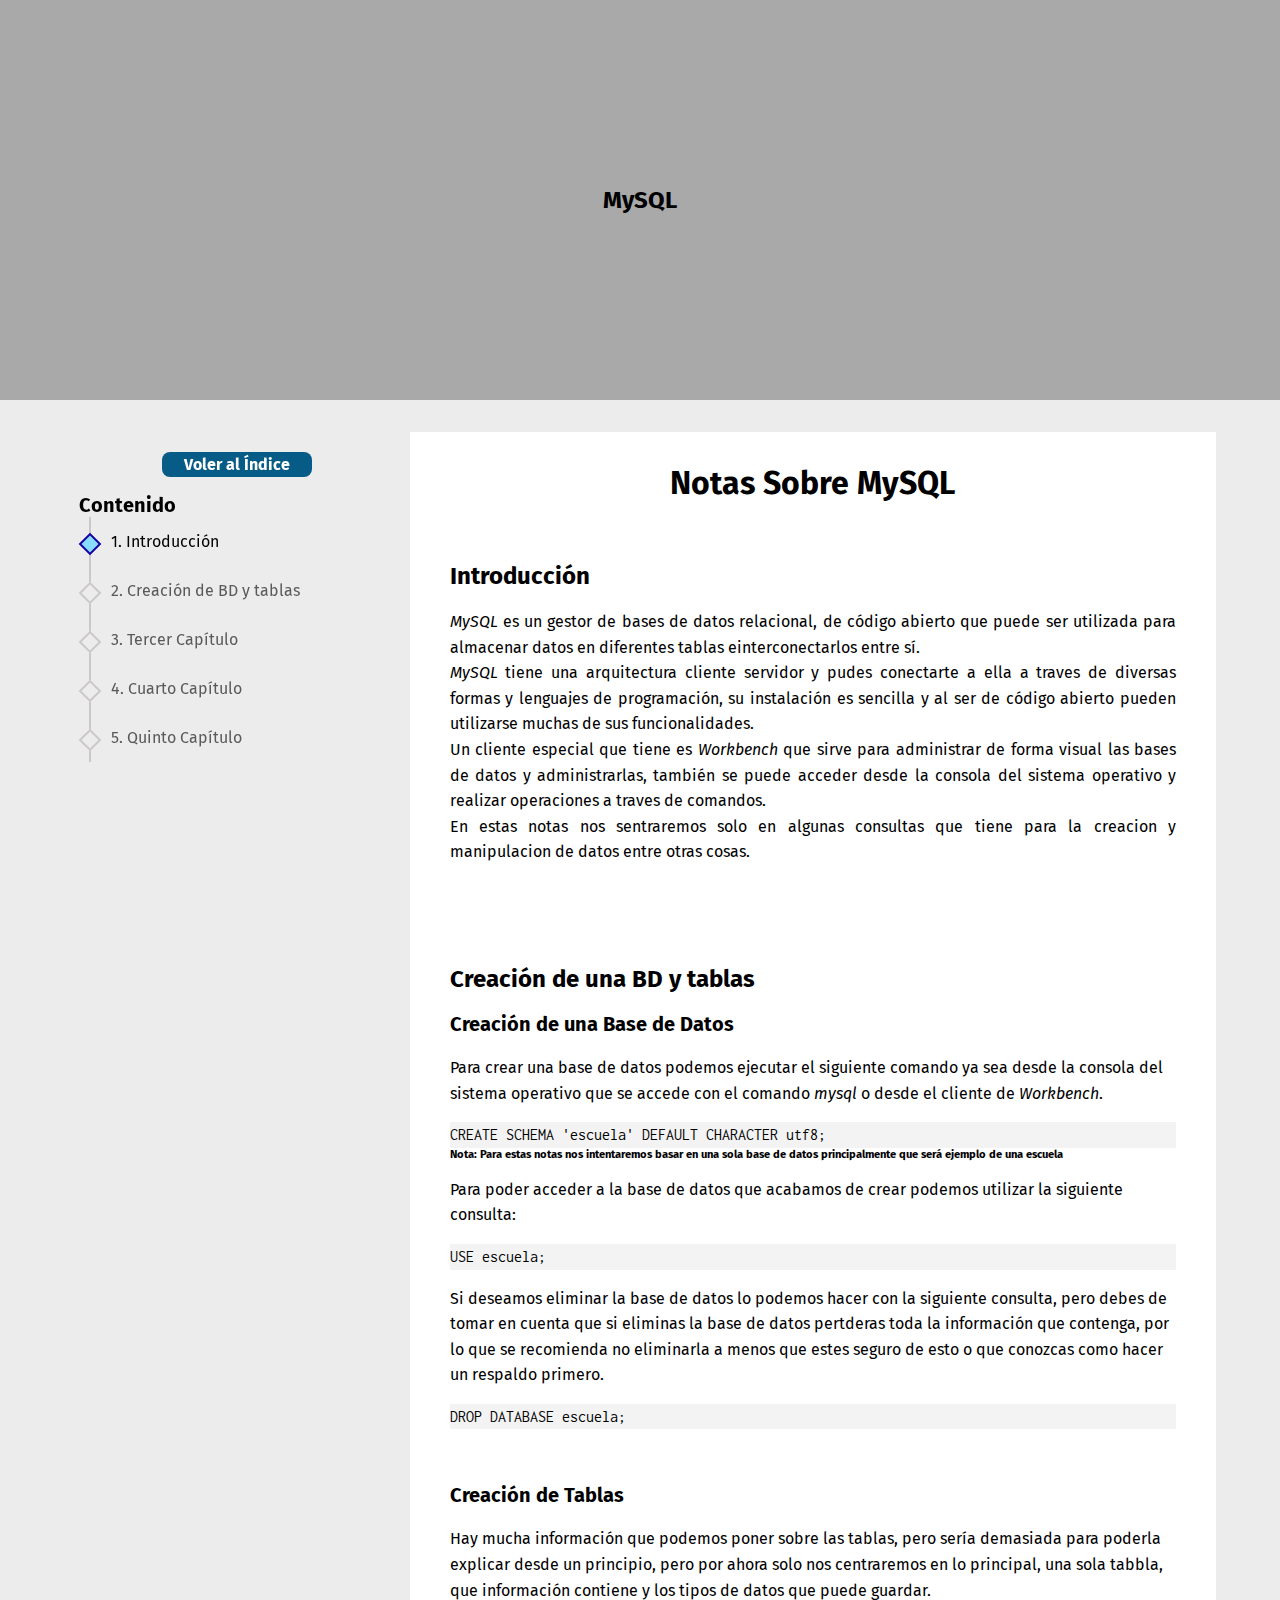
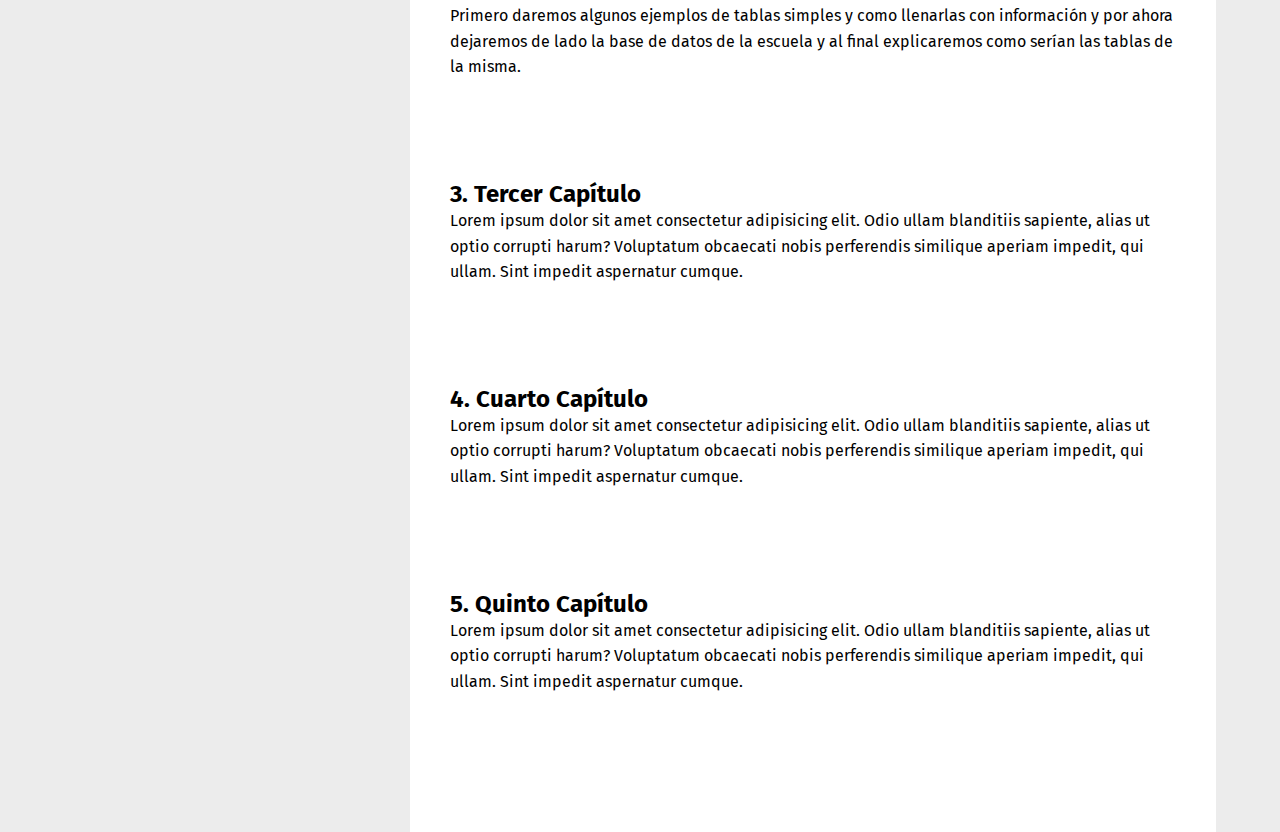
<file: indiceNotas/curso_mysql/curso_mysql.html>
<!DOCTYPE html>
<html lang="en">
<head>
    <meta charset="UTF-8">
    <meta http-equiv="X-UA-Compatible" content="IE=edge">
    <meta name="viewport" content="width=device-width, initial-scale=1.0">
    <title>Document</title>
    <link rel="stylesheet" href="style_curso_mysql.css">
    <link rel="preconnect" href="https://fonts.googleapis.com">
    <link rel="preconnect" href="https://fonts.gstatic.com" crossorigin>
    <link href="https://fonts.googleapis.com/css2?family=Fira+Sans:ital,wght@0,400;0,700;1,400&display=swap" rel="stylesheet">
	<link rel="preconnect" href="https://fonts.googleapis.com">
	<link rel="preconnect" href="https://fonts.gstatic.com" crossorigin>
	<link href="https://fonts.googleapis.com/css2?family=Inconsolata&display=swap" rel="stylesheet">
</head>
<body>
    <div class="hero-image">
        <h2>MySQL</h2>
    </div>
    <div class="contenedor">
		<aside>
			<div class="contenedor-temario" id="temario">
                <div class="volver-indice">
                    <a href="../indice.html" class="btn-card">Voler al Índice</a>
                </div>
				<h3 class="">Contenido</h3>
				<ul class="lista">
					<li class="activo"><a href="#1">1. Introducción</a></li>
					<li><a href="#2">2. Creación de BD y tablas</a></li>
					<li><a href="#3">3. Tercer Capítulo</a></li>
					<li><a href="#4">4. Cuarto Capítulo</a></li>
					<li><a href="#5">5. Quinto Capítulo</a></li>
				</ul>
			</div>
		</aside>
		<main class="contenido">
            <div>
                <h1 class="text-center">Notas Sobre MySQL</h1>
            </div>
			<div class="card text-justify" id="1">
				<h2>Introducción</h2>
				<br>
				<p><i>MySQL</i> es un gestor de bases de datos relacional, 
				   de código abierto que puede ser utilizada para almacenar datos en diferentes tablas einterconectarlos entre sí.<br>
					<i>MySQL</i> tiene una arquitectura cliente servidor y pudes conectarte a ella a traves de diversas formas y lenguajes
					de programación, su instalación es sencilla y al ser de código abierto pueden utilizarse muchas de sus funcionalidades.<br>
					Un cliente especial que tiene es <i>Workbench</i> que sirve para administrar de forma visual las bases de datos y administrarlas,
					también se puede acceder desde la consola del sistema operativo y realizar operaciones a traves de comandos.<br>
					En estas notas nos sentraremos solo en algunas consultas que tiene para la creacion y manipulacion de datos entre otras cosas.
				</p>
			</div>
			<div class="card" id="2">
				<h2>Creación de una BD y tablas</h2>
				<br>
				<h3>Creación de una Base de Datos</h3>
				<br>
				<p>Para crear una base de datos podemos ejecutar el siguiente comando ya sea desde la consola del sistema operativo que se accede con el comando <i>mysql</i>
				o desde el cliente de <i>Workbench</i>.</p>
				<p class="console-font-with-note">CREATE SCHEMA 'escuela' DEFAULT CHARACTER utf8;</p>
				<h6 class="p-bottom">Nota: Para estas notas nos intentaremos basar en una sola base de datos principalmente que será ejemplo de una escuela</h6>
				<p>Para poder acceder a la base de datos que acabamos de crear podemos utilizar la siguiente consulta:<br></p>
				<p class="console-font">USE escuela;</p>
				<p>Si deseamos eliminar la base de datos lo podemos hacer con la siguiente consulta, pero debes de tomar en cuenta
					que si eliminas la base de datos pertderas toda la información que contenga, por lo que se recomienda no eliminarla a menos 
					que estes seguro de esto o que conozcas como hacer un respaldo primero.<br>
				</p>
				<p class="console-font">DROP DATABASE escuela;</p>
					<br>
					<br>
				<h3>Creación de Tablas</h3>
					<br>
				<p>Hay mucha información que podemos poner sobre las tablas, pero sería demasiada para poderla explicar desde un principio,
					pero por ahora solo nos centraremos en lo principal, una sola tabbla, que información contiene y los tipos de datos que puede guardar.<br>
					Primero daremos algunos ejemplos de tablas simples y como llenarlas con información y por ahora dejaremos de lado la base de datos de la escuela y 
					al final explicaremos como serían las tablas de la misma.
				</p>
			</div>
			<div class="card" id="3">
				<h2>3. Tercer Capítulo</h2>
				<p>Lorem ipsum dolor sit amet consectetur adipisicing elit. Odio ullam blanditiis sapiente, alias ut optio corrupti harum? Voluptatum obcaecati nobis perferendis similique aperiam impedit, qui ullam. Sint impedit aspernatur cumque.</p>
			</div>
			<div class="card" id="4">
				<h2>4. Cuarto Capítulo</h2>
				<p>Lorem ipsum dolor sit amet consectetur adipisicing elit. Odio ullam blanditiis sapiente, alias ut optio corrupti harum? Voluptatum obcaecati nobis perferendis similique aperiam impedit, qui ullam. Sint impedit aspernatur cumque.</p>
			</div>
			<div class="card" id="5">
				<h2>5. Quinto Capítulo</h2>
				<p>Lorem ipsum dolor sit amet consectetur adipisicing elit. Odio ullam blanditiis sapiente, alias ut optio corrupti harum? Voluptatum obcaecati nobis perferendis similique aperiam impedit, qui ullam. Sint impedit aspernatur cumque.</p>
			</div>
		</main>
	</div>
<script src="script_curso_mysql.js"></script>
</body>
</html>
</file>
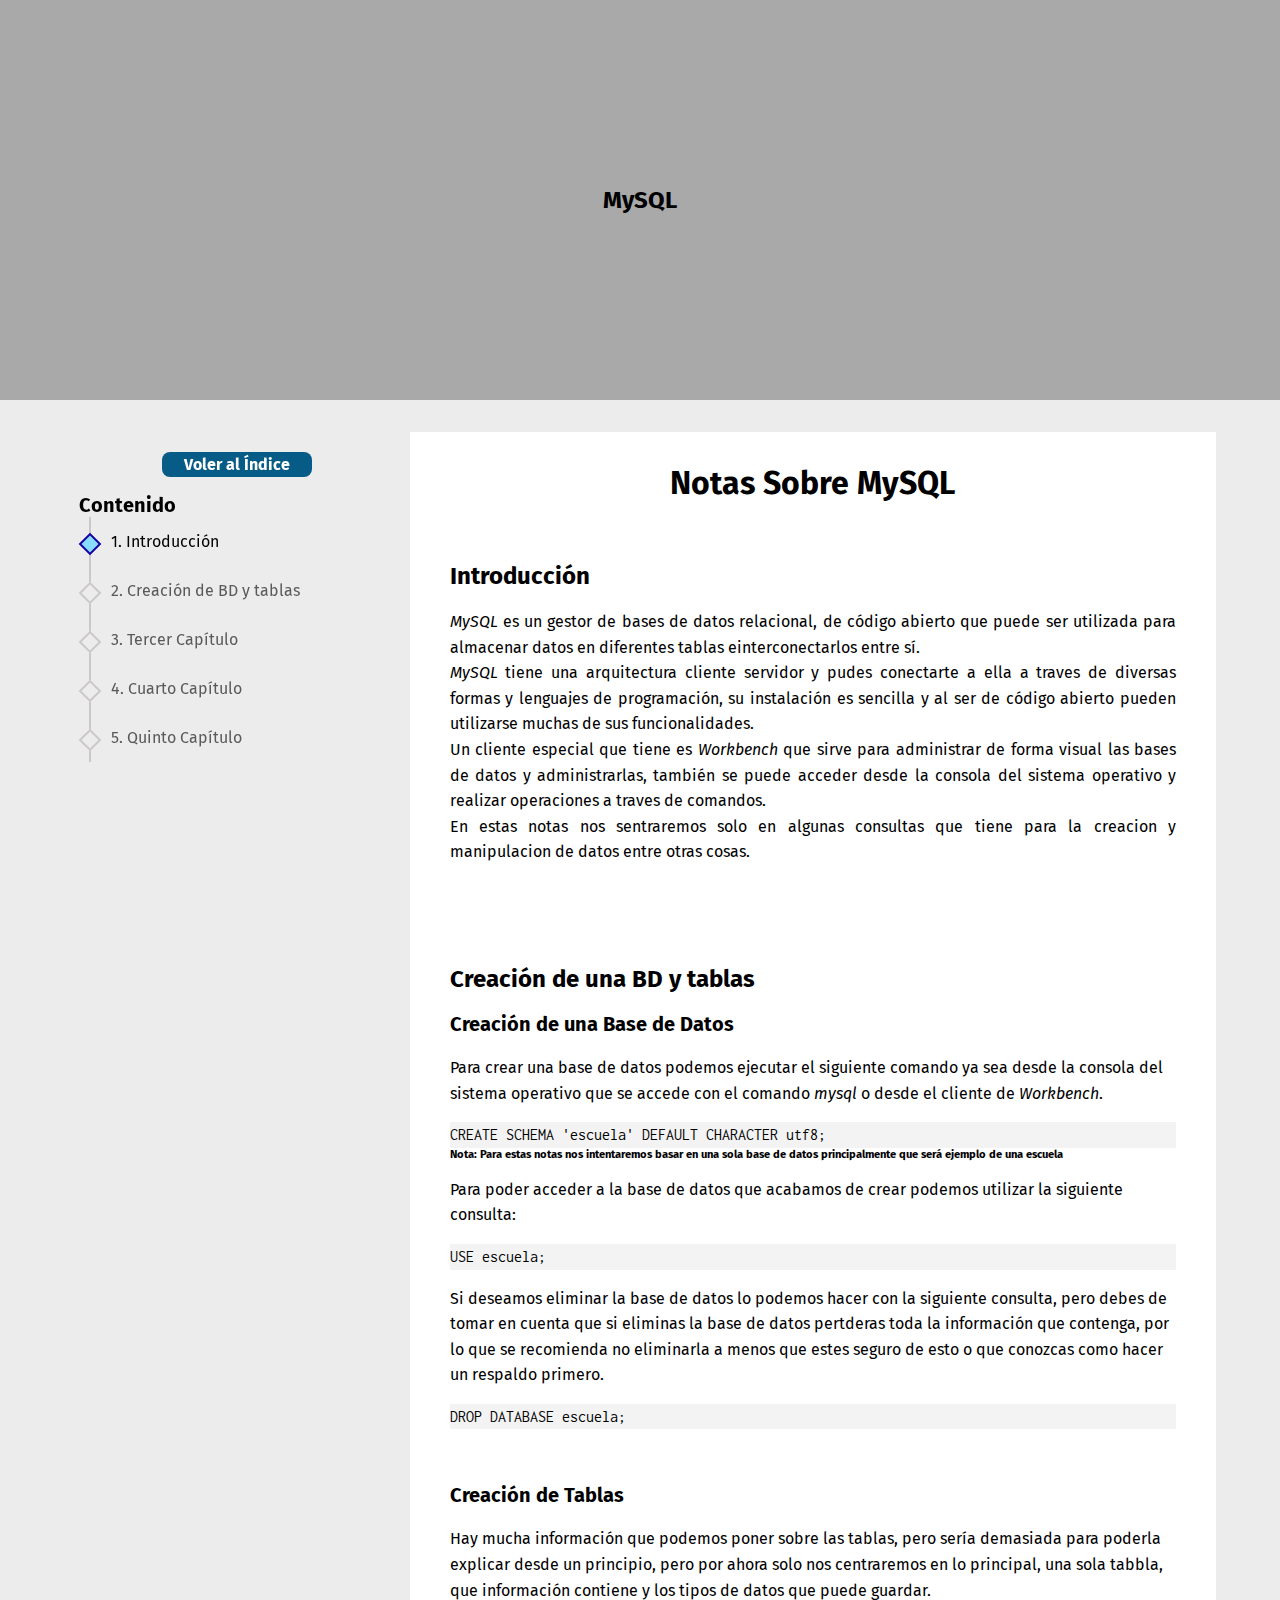
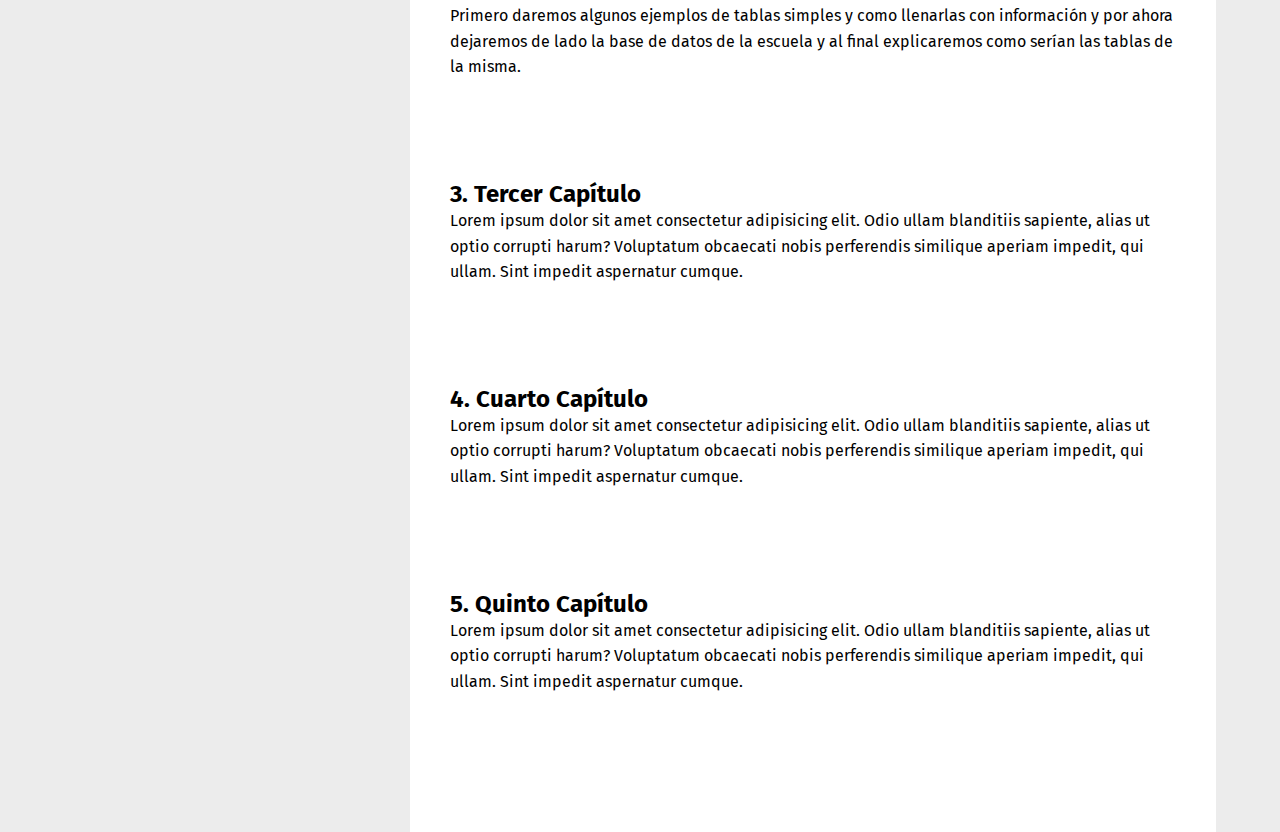
<file: indiceNotas/mysql/mysql.html>
<!DOCTYPE html>
<html lang="en">
<head>
    <meta charset="UTF-8">
    <meta http-equiv="X-UA-Compatible" content="IE=edge">
    <meta name="viewport" content="width=device-width, initial-scale=1.0">
    <title>Document</title>
    <link rel="stylesheet" href="styleMysql.css">
    <link rel="preconnect" href="https://fonts.googleapis.com">
    <link rel="preconnect" href="https://fonts.gstatic.com" crossorigin>
    <link href="https://fonts.googleapis.com/css2?family=Fira+Sans:ital,wght@0,400;0,700;1,400&display=swap" rel="stylesheet">
	<link rel="preconnect" href="https://fonts.googleapis.com">
	<link rel="preconnect" href="https://fonts.gstatic.com" crossorigin>
	<link href="https://fonts.googleapis.com/css2?family=Inconsolata&display=swap" rel="stylesheet">
</head>
<body>
    <div class="hero-image">
        <h2>MySQL</h2>
    </div>
    <div class="contenedor">
		<aside>
			<div class="contenedor-temario" id="temario">
                <div class="volver-indice">
                    <a href="../indice.html" class="btn-card">Voler al Índice</a>
                </div>
				<h3 class="">Contenido</h3>
				<ul class="lista">
					<li class="activo"><a href="#1">1. Introducción</a></li>
					<li><a href="#2">2. Creación de BD y tablas</a></li>
					<li><a href="#3">3. Tercer Capítulo</a></li>
					<li><a href="#4">4. Cuarto Capítulo</a></li>
					<li><a href="#5">5. Quinto Capítulo</a></li>
				</ul>
			</div>
		</aside>
		<main class="contenido">
            <div>
                <h1 class="text-center">Notas Sobre MySQL</h1>
            </div>
			<div class="card text-justify" id="1">
				<h2>Introducción</h2>
				<br>
				<p><i>MySQL</i> es un gestor de bases de datos relacional, 
				   de código abierto que puede ser utilizada para almacenar datos en diferentes tablas einterconectarlos entre sí.<br>
					<i>MySQL</i> tiene una arquitectura cliente servidor y pudes conectarte a ella a traves de diversas formas y lenguajes
					de programación, su instalación es sencilla y al ser de código abierto pueden utilizarse muchas de sus funcionalidades.<br>
					Un cliente especial que tiene es <i>Workbench</i> que sirve para administrar de forma visual las bases de datos y administrarlas,
					también se puede acceder desde la consola del sistema operativo y realizar operaciones a traves de comandos.<br>
					En estas notas nos sentraremos solo en algunas consultas que tiene para la creacion y manipulacion de datos entre otras cosas.
				</p>
			</div>
			<div class="card" id="2">
				<h2>Creación de una BD y tablas</h2>
				<br>
				<h3>Creación de una Base de Datos</h3>
				<br>
				<p>Para crear una base de datos podemos ejecutar el siguiente comando ya sea desde la consola del sistema operativo que se accede con el comando <i>mysql</i>
				o desde el cliente de <i>Workbench</i>.</p>
				<p class="console-font-with-note">CREATE SCHEMA 'escuela' DEFAULT CHARACTER utf8;</p>
				<h6 class="p-bottom">Nota: Para estas notas nos intentaremos basar en una sola base de datos principalmente que será ejemplo de una escuela</h6>
				<p>Para poder acceder a la base de datos que acabamos de crear podemos utilizar la siguiente consulta:<br></p>
				<p class="console-font">USE escuela;</p>
				<p>Si deseamos eliminar la base de datos lo podemos hacer con la siguiente consulta, pero debes de tomar en cuenta
					que si eliminas la base de datos pertderas toda la información que contenga, por lo que se recomienda no eliminarla a menos 
					que estes seguro de esto o que conozcas como hacer un respaldo primero.<br>
				</p>
				<p class="console-font">DROP DATABASE escuela;</p>
					<br>
					<br>
				<h3>Creación de Tablas</h3>
					<br>
				<p>Hay mucha información que podemos poner sobre las tablas, pero sería demasiada para poderla explicar desde un principio,
					pero por ahora solo nos centraremos en lo principal, una sola tabbla, que información contiene y los tipos de datos que puede guardar.<br>
					Primero daremos algunos ejemplos de tablas simples y como llenarlas con información y por ahora dejaremos de lado la base de datos de la escuela y 
					al final explicaremos como serían las tablas de la misma.
				</p>
			</div>
			<div class="card" id="3">
				<h2>3. Tercer Capítulo</h2>
				<p>Lorem ipsum dolor sit amet consectetur adipisicing elit. Odio ullam blanditiis sapiente, alias ut optio corrupti harum? Voluptatum obcaecati nobis perferendis similique aperiam impedit, qui ullam. Sint impedit aspernatur cumque.</p>
			</div>
			<div class="card" id="4">
				<h2>4. Cuarto Capítulo</h2>
				<p>Lorem ipsum dolor sit amet consectetur adipisicing elit. Odio ullam blanditiis sapiente, alias ut optio corrupti harum? Voluptatum obcaecati nobis perferendis similique aperiam impedit, qui ullam. Sint impedit aspernatur cumque.</p>
			</div>
			<div class="card" id="5">
				<h2>5. Quinto Capítulo</h2>
				<p>Lorem ipsum dolor sit amet consectetur adipisicing elit. Odio ullam blanditiis sapiente, alias ut optio corrupti harum? Voluptatum obcaecati nobis perferendis similique aperiam impedit, qui ullam. Sint impedit aspernatur cumque.</p>
			</div>
		</main>
	</div>
<script src="scriptMysql.js"></script>
</body>
</html>
</file>
<file: indiceNotas/styleIndice.css>
/******** CUSTOM PROPIETIES ********/

:root{
    --first-color: #1E9FFD;
    --first-alpha-color: rgba(30, 159, 253, 0.75);
    --second-color: #2A35FA;
    --second-alpha-color: rgba(42, 53, 250, 0.75);
    --third-color: #8C1EFD;
    --third-alpha-color: rgba(140, 30, 253, 0.75);
    --white-color: #fff;
    --gray-light-color: #f3f3f3;
    --gray-color: #ccc;
    --gray-dark-color: #666;
    --black-color: #000;
    --link-color: #3c88ca;
    --title-color: #222;
    --text-color: #111;
    --white-alpha-color: rgba(255, 255, 255, 0.5);
    --black-alpha-color: rgba(0, 0, 0, 0.5);
    --font: "Fira Sans", sans-serif;
    --max-width: 1200px;
    --header-height: 4rem;
}

/********  RESET ********/
html {
    box-sizing: border-box;
    font-family: var(--font);
    font-size: 16px;
    scroll-behavior: smooth;
}

*,
*::after,
*::before {
    box-sizing: inherit;
}

body {
    margin: 0;
    overflow-x: hidden; /* Para que no aparezca la barra inferior de desplazamiento */
    color: var(--text-color);
}

a {
    color: var(--link-color);
    transition: all 0.5s ease-out;
}

a:hover {
    opacity: 0.75;
}

h1 {
    margin: 0;
    font-size: 2rem;
}
  
h2 {
    margin: 0;
    font-size: 1.5rem;
}
  
h3 {
    margin: 0;
    font-size: 1.25rem;
}
  
h4 {
    margin: 0;
    font-size: 1rem;
}
  
h5 {
    margin: 0;
    font-size: 0.85rem;
}
  
h6 {
    margin: 0;
    font-size: 0.7rem;
}
  
img {
    max-width: 100%;
    height: auto;
}
  
p {
    line-height: 1.6;
}

/******** COMPONENTS ********/

/**** Herramienta Card  ****/

.herramienta-card {
    width: 90%;
    height: 430px;
    border-radius: 8px;
    box-shadow: 0 2px 2px rgba(0, 0, 0, 0.2);
    overflow: hidden;
    margin: 20px;
    text-align: center;
    transition: all 0.25s;
}

.herramienta-card:hover {
    transform: translateY(-15px);
    box-shadow: 0 12px 16px rgba(0, 0, 0, 0.2);
}

.herramienta-card img {
    width: 330px;
    height: 220px;
}


.herramienta-card h4 {
    font-weight: 600;
}

.herramienta-card p {
    padding: 0 1rem;
    font-size: 16px;
    font-weight: 300;
}

.btn-card {
    border-radius: 0.5rem;
    padding: 1rem;
    display: inline-block;
    width: 200px;
    font-weight: bold;
    text-align: center;
    text-decoration: none;
    color: var(--white-color);
    background-color: var(--first-color);
}


/**** Menu ****/
.menu-btn {
    outline: thin solid var(--first-color);
    border: 0;
    cursor: pointer;
    background-color: var(--second-color);
}

.menu-btn svg {
    fill: var(--first-color);
}

.menu {
    position: fixed;
    left: 0;
    bottom: var(--header-height);
    width: 100%;
    display: flex;
    flex-direction: column;
    background-color: var(--second-color);
    opacity: 0;
    pointer-events: none;
    transition: opacity 0.5s ease;
}

.menu.is-active {
    opacity: 1;
    pointer-events: auto;
}

.menu a {
    padding: 1rem;
    font-size: 1.5rem;
    font-weight: bold;
    text-align: center;
    text-decoration: none;
    color: var(--first-color);
}

.menu a:hover{
    color: var(--white-color);
    background-color: var(--first-color);
}

@media screen and (min-width: 1024px){
    
    .menu-btn {
        display: none;
    }

    .menu {
        position: static;
        width: auto;
        flex-direction: row;
        opacity: 1;
        pointer-events: auto;
    }

    .menu a {
        padding: 0 1rem;
    }

    .menu a:last-child {
        padding-right: 1rem;
    }

    .menu a:hover {
        background-color: transparent;
    }
}

/**** Hero Image ****/
.hero-image {
    background-image: var(--hero-image);
    background-repeat: no-repeat;
    background-size: cover;
    background-position: center;
    background-attachment: var(--hero-attachment);
}

.hero-image-opacity {
    width: 100%;
    min-height: 100vh;
    display: flex;
    justify-content: center;
    align-items: center;
    text-align: center;
    background-color: var(--hero-opacity-color);
}

.hero-image-title {
    font-size: 7.5vw;
    color: var(--hero-text-color);
}

.hero-image-sub-title {
    font-size: 3.5vw;
    color: var(--hero-text-color);
}

/******** UTILITIES ********/

.article-height {
    min-height: 400px;
}

.container {
    margin-left: auto;
    margin-right: auto;
    max-width: var(--max-width);
}

.none {
    display: none;
}

.section {
    padding: 2rem 1rem;
}

.section-title{
    border-bottom: thin solid var(--first-color);
    margin: 2rem auto;
    padding: 0.5rem 1rem;
    width: 250px;
    text-align: center;
    color: var(--title-color);
  }

.text-first-color{
    color: var(--first-color);
  }
  
  .text-center {
    text-align: center;
  }
  
  .text-left{
    text-align: left;
  }
  
  .text-right{
    text-align: right;
  }

  .text-justify {
    text-align: justify;
  }

@media screen and (min-width: 1024px){
    
    .full-lg-screen {
      width: 100%;
      min-height: 100vh;
    }
    
      .text-lg-center {
        text-align: center;
      }
      
      .text-lg-left {
        text-align: left;
      }
      
      .text-lg-right {
        text-align: right;
      }

      .text-lg-justify {
        text-align: justify;
      }

    }

/******** SITE STYLES ********/

.about {
    background-color: var(--gray-light-color);
}

.about > article {
    margin-bottom: 2rem;
    padding: 0 1rem;
    background-color: var(--gray-color);
}

.footer {
    margin-bottom: var(--header-height);
    padding: 0.5rem;
    text-align: center;
    color: var(--white-color);
    background-color: var(--third-color);
}

.header {
    position: fixed;
    left: 0;
    bottom: 0;
    z-index: 999;
    padding: 1rem;
    width: 100%;
    height: var(--header-height);
    background-color: var(--second-color);
}

.header > .container {
    display: flex;
    justify-content: space-between;
    align-items: center;
}

.logo a {
    color: var(--first-color);
    font-weight: bold;
    font-size: 2rem;
    text-decoration: none;
}

@media screen and (min-width: 768px){

    .index > .container,
    .in-progress > .container {
        display: grid;
        grid-template-columns: repeat(2, 45%);
        justify-content: space-between;
        align-content: center;
        padding-left: 0;
    }


}

@media screen and (min-width: 1024px){

    .about{
        display: grid;
        grid-template-columns: repeat(2, 45%);
        justify-content: space-between;
        align-content: center;
      }

    .footer {
        margin-bottom: 0;
    }

    .header {
        position: sticky;
        top: 0;
        padding: 0.5rem;
        height: calc(var(--header-height) - 0.5rem);
    }

    .index > .container,
    .in-progress > .container {
        grid-template-columns: repeat(3, 1fr);
    }

    .index .section-title,
    .in-progress > .container {
        grid-column: span 3;
    }

    .index > .container,
    .in-progress > .container {
        grid-template-columns: repeat(3, 30%);
    }

}
</file>
<file: indiceNotas/curso_json/style_curso_json.css>
/******** CUSTOM PROPIETIES ********/
:root {
	--fondo: #ececec;
	--color-temario: #ccc8c8;
	--temario-active: #86ddff;
	--temario-active-border: #1d00a0;
    --font: "Fira Sans", sans-serif;
    --console-font: 'Inconsolata', monospace;
	--first-color: #075B87;
    --first-alpha-color: rgba(7, 91, 135, 0.75);
    --second-color: #1F0347;
    --second-alpha-color: rgba(20, 25, 45, 0.75);
    --third-color: #073E91;
    --third-alpha-color: rgba(31, 3, 71, 0.75);
    --white-color: #fff;
    --gray-light-color: #f3f3f3;
    --gray-color: #ccc;
    --gray-dark-color: #666;
    --black-color: #000;
    --link-color: #3c88ca;
    --title-color: #222;
    --text-color: #111;
    --white-alpha-color: rgba(255, 255, 255, 0.5);
    --black-alpha-color: rgba(0, 0, 0, 0.5);
}

/********  RESET ********/

html {
	scroll-behavior: smooth;
}

* {
	padding: 0;
	margin: 0;
	box-sizing: border-box;
}

body {
	background: var(--fondo);
	font-family: var(--font);
}

h1 {
    margin: 0;
    font-size: 2rem;
}
  
h2 {
    margin: 0;
    font-size: 1.5rem;
}
  
h3 {
    margin: 0;
    font-size: 1.25rem;
}
  
h4 {
    margin: 0;
    font-size: 1rem;
}
  
h5 {
    margin: 0;
    font-size: 0.85rem;
}
  
h6 {
    margin: 0;
    font-size: 0.7rem;
}
  
img {
    max-width: 100%;
    height: auto;
}
  
p {
    line-height: 1.6;
}

/******** COMPONENTS ********/

/**** Lista ul y ol ****/

.lista-container{
    padding-left: 3rem;
}

/**** Tabla de Datos ****/

#main-container{
	margin: 150px auto;
	width: 600px;
}

table{
	background-color: white;
	text-align: left;
	border-collapse: collapse;
	width: 100%;
}

th, td{
	padding: 20px;
}

thead{
	background-color: var(--first-alpha-color);
	border-bottom: solid 5px var(--first-color);
	color: white;
}

tr:nth-child(even){
	background-color: #ddd;
}

tr:hover td{
	background-color: var(--second-alpha-color);
	color: white;
}


/******** UTILITIES ********/

.btn-card {
    border-radius: 0.5rem;
    padding: 0.2rem;
	margin-bottom: 1rem;
    display: inline-block;
    width: 150px;
    font-weight: bold;
    text-align: center;
    text-decoration: none;
    color: var(--white-color);
    background-color: var(--first-color);
}

.text-first-color{
    color: var(--first-color);
}
  
.text-center {
    text-align: center;
}
  
.text-left{
    text-align: left;
}
  
.text-right{
    text-align: right;
}

.text-justify {
    text-align: justify;
}



/******** SITE STYLES ********/

.hero-image{
    align-self: center;
    width: 100%;
    height: 400px;
    margin-bottom: 2rem;
    background-color: darkgray;
    display: flex;
    align-items: center;
    justify-content: center;
}

.contenido {
    padding-top: 2rem;
    background-color: var(--white-color);
}


.contenedor {
	max-width: 1200px;
	width: 90%;
	margin: 0 auto;
	display: grid;
	grid-template-columns: 30% auto;
}

.console-font{
    font-family: var(--console-font);
    background-color: var(--gray-light-color);
    margin-top: 1rem;
    margin-bottom: 1rem;
}

.console-font-with-note{
  font-family: var(--console-font);
  background-color: var(--gray-light-color);
  margin-top: 1rem;
}

.p-bottom {
    padding-bottom: 1rem;
}

.p-top {
    padding-top: 1rem;
}


aside {
	padding: 0 15px;
}

aside .titulo {
	margin-bottom: 10px;
}

aside .contenedor-temario {
	padding-top: 20px;
	position: sticky;
	top: 0;
}

aside .lista {
	list-style: none;
	border-left: 2px solid var(--color-temario);
	padding-left: 10px;
	margin-left: 10px;
}

aside .lista li {
	position: relative;
}

aside .lista li a {
	display: block;
	color: #5a5a5a;
	padding: 15px 10px;
	text-decoration: none;
	transition: .3s ease all;
}

aside .lista li.activo a,
aside .lista li a:hover {
	color: #000;
}

aside .lista li::before {
	content: "";
	display: block;
	height: 12px;
	width: 12px;
	background: var(--fondo);
	border: 2px solid var(--color-temario);
	position: absolute;
	left: -19px;
	top: calc(50% - 6px);
	transform: rotate(45deg);
	transition: .3s ease all;
}

aside .lista li.activo::before {
	background: var(--temario-active);
	border: 2px solid var(--temario-active-border);
}

aside .lista li:hover::before {
	border: 2px solid var(--temario-active-border);
}

main {
	min-height: 2000px;
}

.card {
	margin: 20px 0;
	padding: 40px;
	background: #fff;
}

.contenedor-temario > .volver-indice{
	text-align: center;
}

@media screen and (max-width: 700px){
	.contenedor {
		grid-template-columns: 1fr;
	}

	aside {
		margin-bottom: 40px;
	}
}
</file>
<file: indiceNotas/curso_mysql/style_curso_mysql.css>
/******** CUSTOM PROPIETIES ********/
:root {
	--fondo: #ececec;
	--color-temario: #ccc8c8;
	--temario-active: #86ddff;
	--temario-active-border: #1d00a0;
    --font: "Fira Sans", sans-serif;
    --console-font: 'Inconsolata', monospace;
	--first-color: #075B87;
    --first-alpha-color: rgba(7, 91, 135, 0.75);
    --second-color: #1F0347;
    --second-alpha-color: rgba(20, 25, 45, 0.75);
    --third-color: #073E91;
    --third-alpha-color: rgba(31, 3, 71, 0.75);
    --white-color: #fff;
    --gray-light-color: #f3f3f3;
    --gray-color: #ccc;
    --gray-dark-color: #666;
    --black-color: #000;
    --link-color: #3c88ca;
    --title-color: #222;
    --text-color: #111;
    --white-alpha-color: rgba(255, 255, 255, 0.5);
    --black-alpha-color: rgba(0, 0, 0, 0.5);
}

/********  RESET ********/

html {
	scroll-behavior: smooth;
}

* {
	padding: 0;
	margin: 0;
	box-sizing: border-box;
}

body {
	background: var(--fondo);
	font-family: var(--font);
}

h1 {
    margin: 0;
    font-size: 2rem;
}
  
h2 {
    margin: 0;
    font-size: 1.5rem;
}
  
h3 {
    margin: 0;
    font-size: 1.25rem;
}
  
h4 {
    margin: 0;
    font-size: 1rem;
}
  
h5 {
    margin: 0;
    font-size: 0.85rem;
}
  
h6 {
    margin: 0;
    font-size: 0.7rem;
}
  
img {
    max-width: 100%;
    height: auto;
}
  
p {
    line-height: 1.6;
}

/******** UTILITIES ********/

.btn-card {
    border-radius: 0.5rem;
    padding: 0.2rem;
	margin-bottom: 1rem;
    display: inline-block;
    width: 150px;
    font-weight: bold;
    text-align: center;
    text-decoration: none;
    color: var(--white-color);
    background-color: var(--first-color);
}

.text-first-color{
    color: var(--first-color);
}
  
.text-center {
    text-align: center;
}
  
.text-left{
    text-align: left;
}
  
.text-right{
    text-align: right;
}

.text-justify {
    text-align: justify;
}



/******** SITE STYLES ********/

.hero-image{
    align-self: center;
    width: 100%;
    height: 400px;
    margin-bottom: 2rem;
    background-color: darkgray;
    display: flex;
    align-items: center;
    justify-content: center;
}

.contenido {
    padding-top: 2rem;
    background-color: var(--white-color);
}


.contenedor {
	max-width: 1200px;
	width: 90%;
	margin: 0 auto;
	display: grid;
	grid-template-columns: 30% auto;
}

.console-font{
    font-family: var(--console-font);
    background-color: var(--gray-light-color);
    margin-top: 1rem;
    margin-bottom: 1rem;
}

.console-font-with-note{
  font-family: var(--console-font);
  background-color: var(--gray-light-color);
  margin-top: 1rem;
}

.p-bottom {
    padding-bottom: 1rem;
}

.p-top {
    padding-top: 1rem;
}


aside {
	padding: 0 15px;
}

aside .titulo {
	margin-bottom: 10px;
}

aside .contenedor-temario {
	padding-top: 20px;
	position: sticky;
	top: 0;
}

aside .lista {
	list-style: none;
	border-left: 2px solid var(--color-temario);
	padding-left: 10px;
	margin-left: 10px;
}

aside .lista li {
	position: relative;
}

aside .lista li a {
	display: block;
	color: #5a5a5a;
	padding: 15px 10px;
	text-decoration: none;
	transition: .3s ease all;
}

aside .lista li.activo a,
aside .lista li a:hover {
	color: #000;
}

aside .lista li::before {
	content: "";
	display: block;
	height: 12px;
	width: 12px;
	background: var(--fondo);
	border: 2px solid var(--color-temario);
	position: absolute;
	left: -19px;
	top: calc(50% - 6px);
	transform: rotate(45deg);
	transition: .3s ease all;
}

aside .lista li.activo::before {
	background: var(--temario-active);
	border: 2px solid var(--temario-active-border);
}

aside .lista li:hover::before {
	border: 2px solid var(--temario-active-border);
}

main {
	min-height: 2000px;
}

.card {
	margin: 20px 0;
	padding: 40px;
	background: #fff;
}

.contenedor-temario > .volver-indice{
	text-align: center;
}

@media screen and (max-width: 700px){
	.contenedor {
		grid-template-columns: 1fr;
	}

	aside {
		margin-bottom: 40px;
	}
}
</file>
<file: indiceNotas/mysql/styleMysql.css>
/******** CUSTOM PROPIETIES ********/
:root {
	--fondo: #ececec;
	--color-temario: #ccc8c8;
	--temario-active: #86ddff;
	--temario-active-border: #1d00a0;
    --font: "Fira Sans", sans-serif;
    --console-font: 'Inconsolata', monospace;
	--first-color: #075B87;
    --first-alpha-color: rgba(7, 91, 135, 0.75);
    --second-color: #1F0347;
    --second-alpha-color: rgba(20, 25, 45, 0.75);
    --third-color: #073E91;
    --third-alpha-color: rgba(31, 3, 71, 0.75);
    --white-color: #fff;
    --gray-light-color: #f3f3f3;
    --gray-color: #ccc;
    --gray-dark-color: #666;
    --black-color: #000;
    --link-color: #3c88ca;
    --title-color: #222;
    --text-color: #111;
    --white-alpha-color: rgba(255, 255, 255, 0.5);
    --black-alpha-color: rgba(0, 0, 0, 0.5);
}

/********  RESET ********/

html {
	scroll-behavior: smooth;
}

* {
	padding: 0;
	margin: 0;
	box-sizing: border-box;
}

body {
	background: var(--fondo);
	font-family: var(--font);
}

h1 {
    margin: 0;
    font-size: 2rem;
}
  
h2 {
    margin: 0;
    font-size: 1.5rem;
}
  
h3 {
    margin: 0;
    font-size: 1.25rem;
}
  
h4 {
    margin: 0;
    font-size: 1rem;
}
  
h5 {
    margin: 0;
    font-size: 0.85rem;
}
  
h6 {
    margin: 0;
    font-size: 0.7rem;
}
  
img {
    max-width: 100%;
    height: auto;
}
  
p {
    line-height: 1.6;
}

/******** UTILITIES ********/

.btn-card {
    border-radius: 0.5rem;
    padding: 0.2rem;
	margin-bottom: 1rem;
    display: inline-block;
    width: 150px;
    font-weight: bold;
    text-align: center;
    text-decoration: none;
    color: var(--white-color);
    background-color: var(--first-color);
}

.text-first-color{
    color: var(--first-color);
}
  
.text-center {
    text-align: center;
}
  
.text-left{
    text-align: left;
}
  
.text-right{
    text-align: right;
}

.text-justify {
    text-align: justify;
}



/******** SITE STYLES ********/

.hero-image{
    align-self: center;
    width: 100%;
    height: 400px;
    margin-bottom: 2rem;
    background-color: darkgray;
    display: flex;
    align-items: center;
    justify-content: center;
}

.contenido {
    padding-top: 2rem;
    background-color: var(--white-color);
}


.contenedor {
	max-width: 1200px;
	width: 90%;
	margin: 0 auto;
	display: grid;
	grid-template-columns: 30% auto;
}

.console-font{
    font-family: var(--console-font);
    background-color: var(--gray-light-color);
    margin-top: 1rem;
    margin-bottom: 1rem;
}

.console-font-with-note{
  font-family: var(--console-font);
  background-color: var(--gray-light-color);
  margin-top: 1rem;
}

.p-bottom {
    padding-bottom: 1rem;
}

.p-top {
    padding-top: 1rem;
}


aside {
	padding: 0 15px;
}

aside .titulo {
	margin-bottom: 10px;
}

aside .contenedor-temario {
	padding-top: 20px;
	position: sticky;
	top: 0;
}

aside .lista {
	list-style: none;
	border-left: 2px solid var(--color-temario);
	padding-left: 10px;
	margin-left: 10px;
}

aside .lista li {
	position: relative;
}

aside .lista li a {
	display: block;
	color: #5a5a5a;
	padding: 15px 10px;
	text-decoration: none;
	transition: .3s ease all;
}

aside .lista li.activo a,
aside .lista li a:hover {
	color: #000;
}

aside .lista li::before {
	content: "";
	display: block;
	height: 12px;
	width: 12px;
	background: var(--fondo);
	border: 2px solid var(--color-temario);
	position: absolute;
	left: -19px;
	top: calc(50% - 6px);
	transform: rotate(45deg);
	transition: .3s ease all;
}

aside .lista li.activo::before {
	background: var(--temario-active);
	border: 2px solid var(--temario-active-border);
}

aside .lista li:hover::before {
	border: 2px solid var(--temario-active-border);
}

main {
	min-height: 2000px;
}

.card {
	margin: 20px 0;
	padding: 40px;
	background: #fff;
}

.contenedor-temario > .volver-indice{
	text-align: center;
}

@media screen and (max-width: 700px){
	.contenedor {
		grid-template-columns: 1fr;
	}

	aside {
		margin-bottom: 40px;
	}
}
</file>
